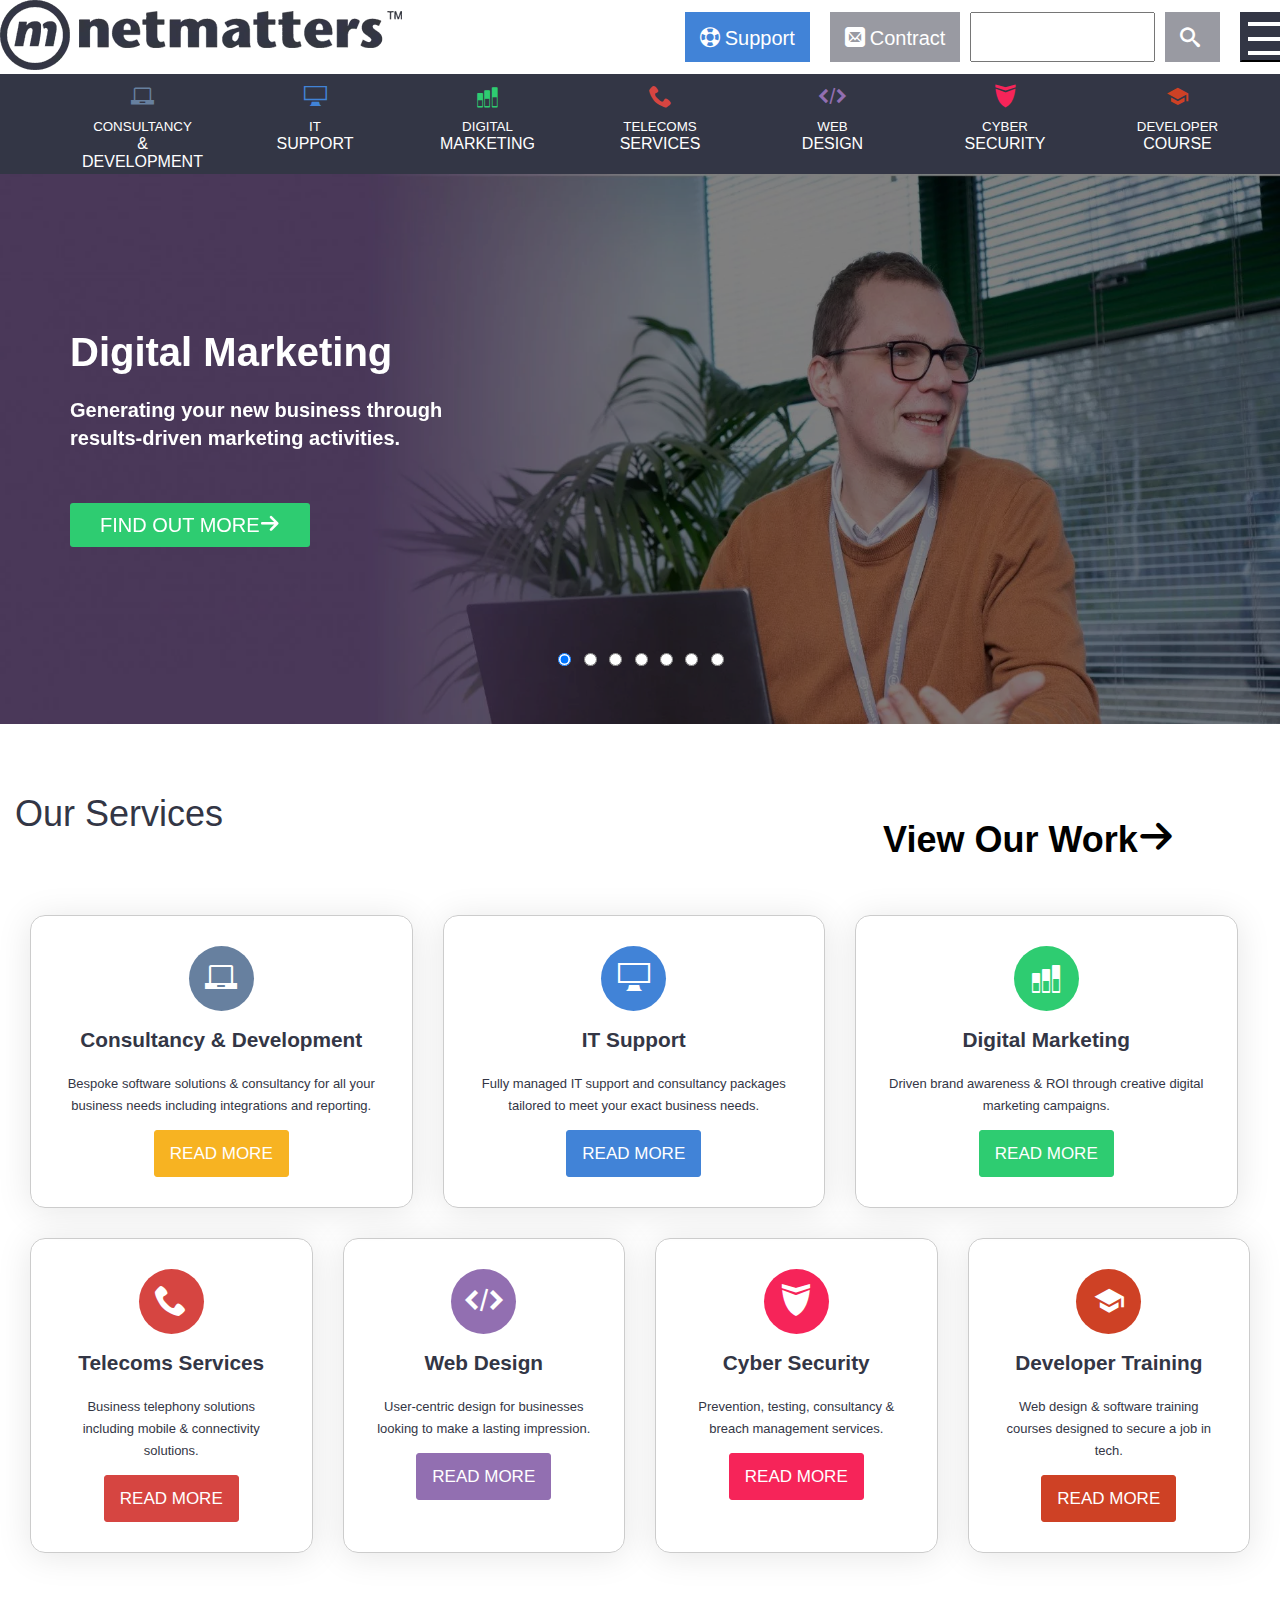
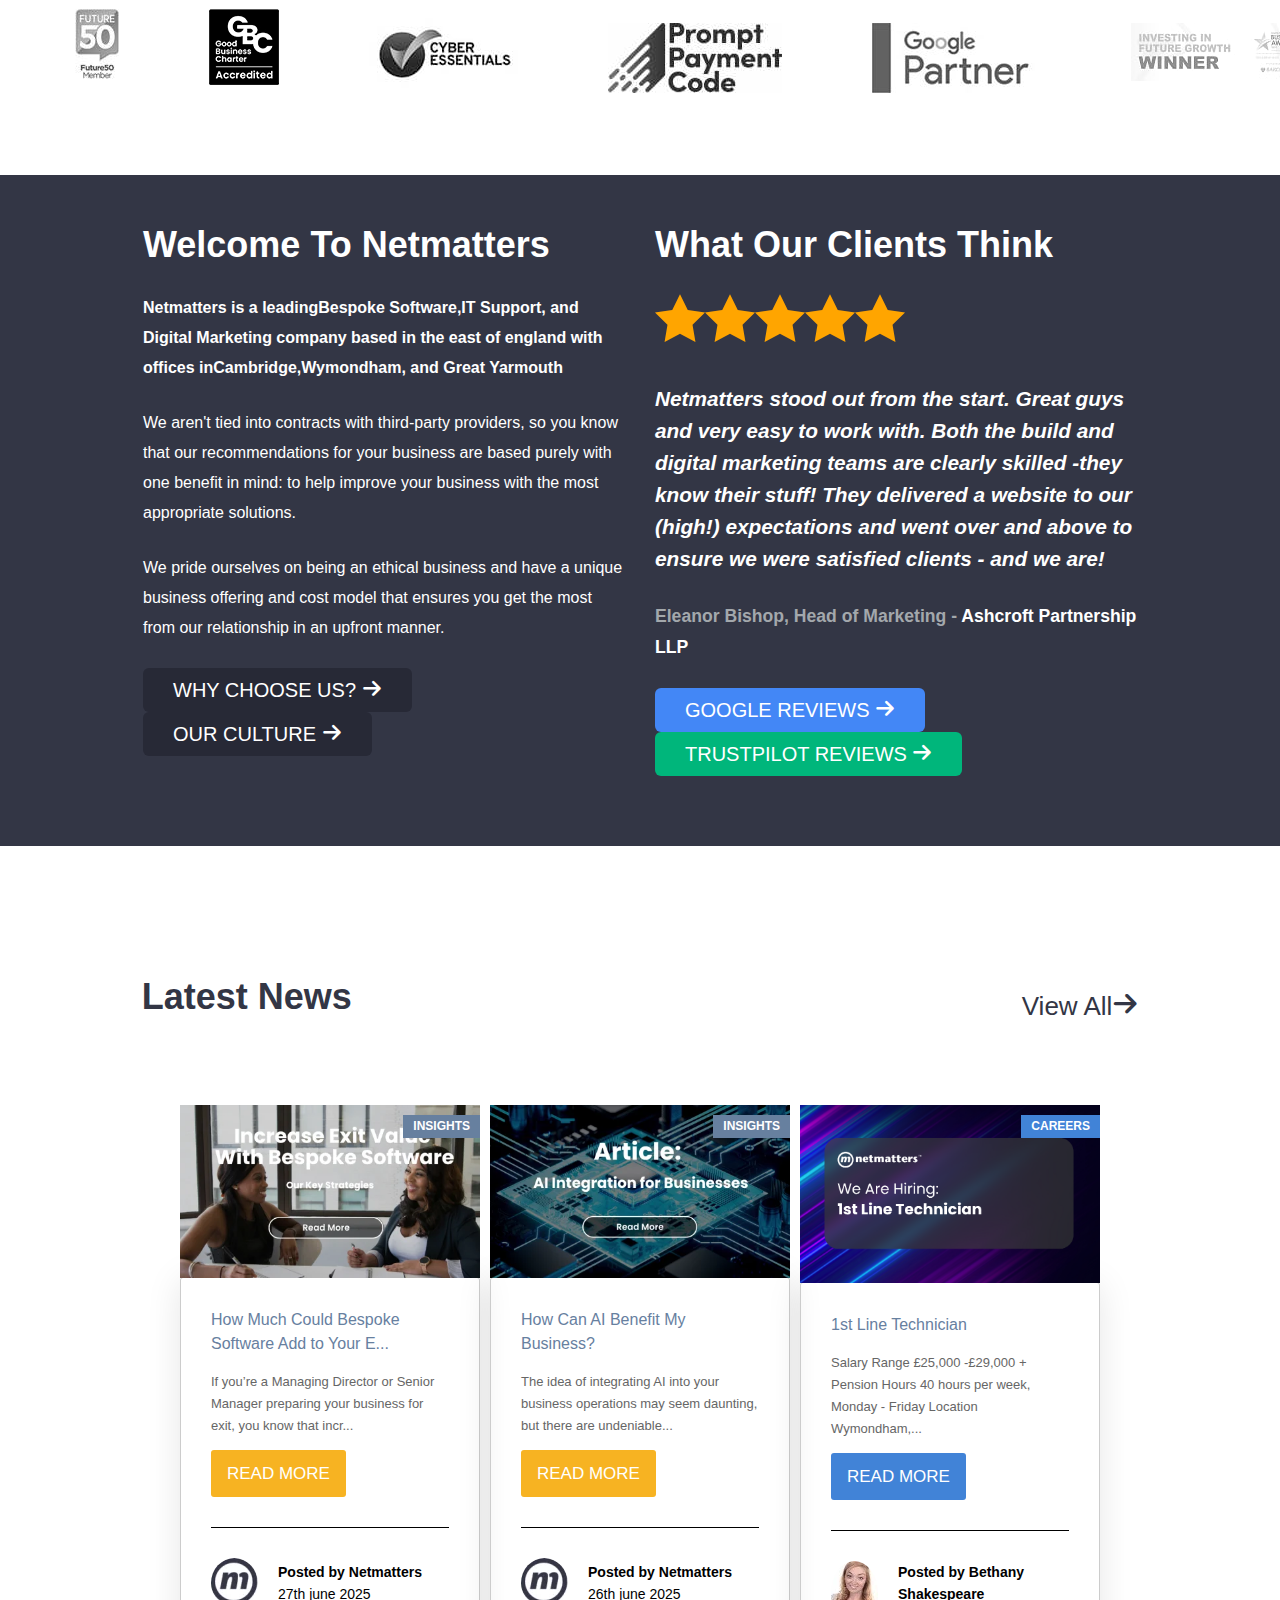
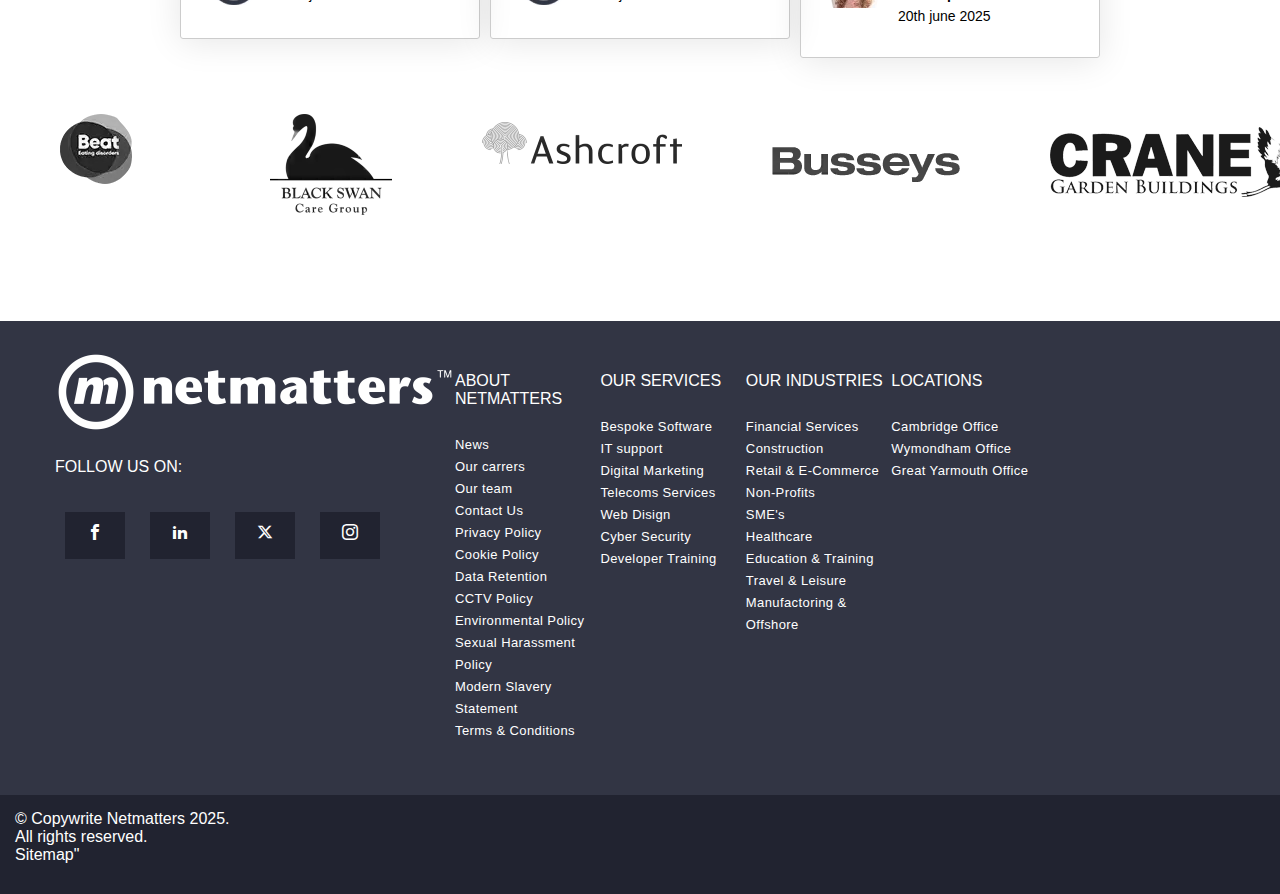
<file: Index.html>
<!DOCTYPE html>
<html lang="en">
    <head>
        <meta charset="utf-8">
        <meta http-equiv="x-UA-Compatible" content="IE=edge">
        <meta name="viewport" content="width=divice-width, initial-scale=1, maximum-scale=1"/>
        <meta name="ROBOTS" content="NOINDEX,NOFOLLOW">
        <link rel="stylesheet" href="CSS/Styles.css">
        <link rel="stylesheet" href="https://i.icomoon.io/public/temp/121248220d/UntitledProject/style.css">
    </head>
    <body>
         <section class="c-block">
            <div>
                <header>
                    <div>
                        <div class="hrow">
                            <div class="hcon" id="hcon">
                                <div class="imgcon"><a href="#"><img src="Pics/f-logo.webp" alt="netmatters logo"></a></div>
                            </div>
                            <div class="hcon2 ph">
                                <a href="#" class="cacoon"><span class="icon-phone"></span></a>
                            
                            <div class="hcon2" id="hcon2"> 
                                <div class="actions">
                                    <a href="#" target="_blank" class="buttn bb">
                                        <span class="icon-lifebuoy"></span>
                                        Support
                                    </a>
                                    <a href="#" target="_blank" class="buttn gb">
                                        <span class="icon-mail"></span>
                                        Contract
                                    </a>
                                    <form action="#" method="get" accept-charset="utf-8" class="sf">
                                        <input type="text" class="fs">
                                    <a href="#" target="_blank" class="buttn gb">
                                        <span class="icon-search"></span>
                                    </a>
                                    </form>
                                </div>
                                <div class="fbox" id="fbox">
                                    <form method="get" action="#" accept-charset="utf-8" class="search1" id="search1">
                                        <input class="sbar" placeholder="Search..." name="keyword" type="text">
                                        <button type="submit" id="sub-search">
                                            <span class="icon-search icon2">
                                            </span>
                                        </button>
                                    </form>
                                </div>
                                <div class="hcon2">
                                    <button type="button" class="hbtn">
                                        <span class="hbox">
                                            <div class="hinner"></div>
                                            <div class="hinner2"></div>
                                            <div class="hinner3"></div>
                                        </span>
                                    </button>
                                </div>
                            </div>
                        </div>
                        <div>
                            <form action="#" method="get" accept-charset="utf-8" class="search">
                                <input class="formcon" placeholder="search..." id="search" name="keyword" type="text">
                                <button type="submit" id="search-sub">
                                    <span class="icon-search"></span>
                                </button>
                            </form>
                        </div>
                    </div>
                </header>
                <div class="mainnav"><div class="maincontainer">
                    <ul class="ulnav">
                        <div class="test">
                            <li class="nav"><a href="#">
                                <div>
                                    <span class="icon-laptop nav1">        
                                    </span><small>CONSULTANCY</small><br> &<br> DEVELOPMENT</a>
                                    <div class="triangle"></div>
                                </div>
                                <div class="banner1 banner">
                                    <div class="bannerdiv">
                                    <ul class="sublist">
                                        <li class="subitem subheader">Our Consultancy & Development Services</li>
                                        <div class="subtest">
                                            <li class="subitem sub"><a href="#"><span class="icontainer"><span class="icon-cogs"></span></span> <span class="ltext">Bespoke CRM</span></a></li>
                                            <li class="subitem sub"><a href="#"><span class="icontainer"><span class="icon-mobile2"></span></span> <span class="ltext">Mobile App Development</span></a></li>
                                            <li class="subitem sub"><a href="#"><span class="icontainer"><span class="icon-download3"></span></span> <span class="ltext">Operational Systems</span></a></li>
                                            <li class="subitem sub"><a href="#"><span class="icontainer"><span class="icon-cloud"></span></span> <span class="ltext">Intranet Development</span></a></li>
                                            <li class="subitem sub"><a href="#"><span class="icontainer"><span class="icon-handshake-o"></span></span> <span class="ltext">SAP s/4HANA Management</span></a></li>
                                            <li class="subitem sub"><a href="#"><span class="icontainer"><span class="icon-briefcase"></span></span> <span class="ltext">Business Automation</span></a></li>
                                            <li class="subitem sub"><a href="#"><span class="icontainer"><span class="icon-folder-open"></span></span> <span class="ltext">Bespoke Databases</span></a></li>
                                            <li class="subitem sub"><a href="#"><span class="icontainer"><span class="icon-people_alt"></span></span> <span class="ltext">Business Central Implementation</span></a></li>
                                            <li class="subitem sub"><a href="#"><span class="icontainer"><span class="icon-cloud-download"></span></span> <span class="ltext">Customer Portal Development</span></a></li>
                                            <li class="subitem sub"><a href="#"><span class="icontainer"><span class="icon-shuffle"></span></span> <span class="ltext">Software Integrations</span></a></li>
                                            <li class="subitem sub"><a href="#"><span class="icontainer"><span class="icon-transfer"></span></span> <span class="ltext">Sharepoint Development</span></a></li>
                                            <li class="subitem sub"><a href="#"><span class="icontainer"><span class="icon-laptop"></span></span> <span class="ltext">Internet Of Things (IoT)</span></a></li>
                                            <li class="subitem sub"><a href="#"><span class="icontainer"><span class="icon-world"></span></span> <span class="ltext">Reporting Hub</span></a></li>    
                                        </div>
                                    </ul>
                                    </div>
                                </div>
                            </li>
                        </div>
                        <div class="test2">
                            <li class="nav"><a href="#">
                                <div>
                                    <span class="icon-display nav2">
                                    </span><small>IT</small><br> SUPPORT</a>
                                    <div class="triangle2"></div>
                                </div>
                                <div class="banner2 banner">
                                    <div class="bannerdiv">
                                        <ul class="sublist">
                                            <li class="subitem subheader">Our Consultancy IT Support Services</li>
                                            <div class="subtest">
                                                <li class="subitem sub"><a href="#"><span class="icontainer"><span class="icon-headphones"></span></span> <span class="ltext">Managed IT Support</span></a></li>
                                                <li class="subitem sub"><a href="#"><span class="icontainer"><span class="icon-school"></span></span> <span class="ltext">IT Consultancy</span></a></li>
                                                <li class="subitem sub"><a href="#"><span class="icontainer"><span class="icon-briefcase"></span></span> <span class="ltext">Business IT Support</span></a></li>
                                                <li class="subitem sub"><a href="#"><span class="icontainer"><span class="icon-cloud"></span></span> <span class="ltext">Cloud Service Provider</span></a></li>
                                                <li class="subitem sub"><a href="#"><span class="icontainer"><span class="icon-laptop"></span></span> <span class="ltext">Office 365 for Business</span></a></li>
                                                <li class="subitem sub"><a href="#"><span class="icontainer"><span class="icon-drive"></span></span> <span class="ltext">Data Backup & Disaster Recovery</span></a></li>    
                                            </div>
                                        </ul>
                                    </div>
                                </div>
                            </li>
                        </div>
                        <div class="test3">
                            <li class="nav"><a href="#">
                                <div>
                                    <span class="icon-stats-bars2 nav3">
                                    </span><small>DIGITAL</small><br> MARKETING</a>
                                    <div class="triangle3"></div>
                                </div>
                                <div class="banner3 banner">
                                    <div class="bannerdiv">
                                        <ul class="sublist">
                                            <li class="subitem subheader">Our Digital Marketing Services</li>
                                            <div class="subtest">
                                                <li class="subitem sub"><a href="#"><span class="icontainer"><span class="icon-search"></span></span> <span class="ltext">Search Engine Optimisation (SEO)</span></a></li>
                                                <li class="subitem sub"><a href="#"><span class="icontainer"><span class="icon-mail"></span></span> <span class="ltext">Email Marketing</span></a></li>
                                                <li class="subitem sub"><a href="#"><span class="icontainer"><span class="icon-money"></span></span> <span class="ltext">Pay Per Click Advertising (PPC)</span></a></li>                                                
                                                <li class="subitem sub"><a href="#"><span class="icontainer"><span class="icon-people_alt"></span></span> <span class="ltext">Social Media Marketing</span></a></li>
                                                <li class="subitem sub"><a href="#"><span class="icontainer"><span class="icon-trending_up"></span></span> <span class="ltext">Conversion Rate Optimisation (CRO)</span></a></li>
                                                <li class="subitem sub"><a href="#"><span class="icontainer"><span class="icon-pencil"></span></span> <span class="ltext">Content Marketing</span></a></li>                                                
                                            </div>
                                        </ul>
                                    </div>
                                </div>            
                            </li>
                        </div>
                        <div class="test4">
                            <li class="nav"><a href="#">
                                <div>
                                    <span class="icon-phone nav4">
                                    </span><small>TELECOMS</small><br> SERVICES</a>
                                    <div class="triangle4"></div>
                                </div>
                                 <div class="banner4 banner">
                                    <div class="bannerdiv">
                                        <ul class="sublist">
                                            <li class="subitem subheader">Our Telecoms Services</li>
                                            <div class="subtest">
                                                <li class="subitem sub"><a href="#"><span class="icontainer"><span class="icon-ticket"></span></span> <span class="ltext">Business Mobile</span></a></li>
                                                <li class="subitem sub"><a href="#"><span class="icontainer"><span class="icon-dashboard"></span></span> <span class="ltext">Business Connectivity</span></a></li>
                                                <li class="subitem sub"><a href="#"><span class="icontainer"><span class="icon-phone"></span></span> <span class="ltext">Phone System Health Check</span></a></li>
                                                <li class="subitem sub"><a href="#"><span class="icontainer"><span class="icon-handshake-o"></span></span> <span class="ltext">Telecoms Bill Review</span></a></li>
                                                <li class="subitem sub"><a href="#"><span class="icontainer"><span class="icon-phone-square"></span></span> <span class="ltext">Business Phone Systems</span></a></li>
                                                <li class="subitem sub"><a href="#"><span class="icontainer"><span class="icon-phone-call"></span></span> <span class="ltext">3CX Systems</span></a></li>
                                            </div>    
                                        </ul>
                                    </div>
                                </div>
                            </li>
                        </div>
                        <div class="test5">
                            <li class="nav"><a href="#">
                                <div>
                                    <span class="icon-embed2 nav5">
                                    </span><small>WEB</small><br> DESIGN</a>
                                    <div class="triangle5"></div>
                                </div>
                                <div class="banner5 banner">
                                    <div class="bannerdiv">
                                        <ul class="sublist">
                                            <li class="subitem subheader">Our Web Design Services</li>
                                            <div class="subtest">
                                                <li class="subitem sub"><a href="#"><span class="icontainer"><span class="icon-pencil"></span></span> <span class="ltext">Bespoke website Design</span></a></li>
                                                <li class="subitem sub"><a href="#"><span class="icontainer"><span class="icon-bullhorn"></span></span> <span class="ltext">Branding & Design</span></a></li>                                            
                                                <li class="subitem sub"><a href="#"><span class="icontainer"><span class="icon-cart"></span></span> <span class="ltext">eCommerce website Design</span></a></li>
                                                <li class="subitem sub"><a href="#"><span class="icontainer"><span class="icon-mobile2"></span></span> <span class="ltext">Mobile App Development</span></a></li>
                                                <li class="subitem sub"><a href="#"><span class="icontainer"><span class="icon-display"></span></span> <span class="ltext">Pay Monthly Websites</span></a></li>
                                                <li class="subitem sub"><a href="#"><span class="icontainer"><span class="icon-cloud"></span></span> <span class="ltext">Web Hosting</span></a></li>
                                            </div>
                                        </ul>
                                    </div>
                                </div>
                            </li>
                        </div>
                        <div class="test6">
                            <li class="nav"><a href="#">
                                <div>
                                <span class="icon-shield nav6">
                                </span><small>CYBER</small><br> SECURITY</a>
                                <div class="triangle6"></div>
                                </div>
                                <div class="banner6 banner">
                                    <div class="bannerdiv">
                                        <ul class="sublist">
                                            <li class="subitem subheader">Our Cyber Security Services</li>
                                            <div class="subtest">
                                                <li class="subitem sub"><a href="#"><span class="icontainer"><span class="icon-clipboard"></span></span> <span class="ltext">Cyber Security Assessment</span></a></li>
                                                <li class="subitem sub"><a href="#"><span class="icontainer"><span class="icon-school"></span></span> <span class="ltext">Cyber Essentials Certification</span></a></li>                                           
                                                <li class="subitem sub"><a href="#"><span class="icontainer"><span class="icon-clock"></span></span> <span class="ltext">Cyber Security Management</span></a></li>                                           
                                                <li class="subitem sub"><a href="#"><span class="icontainer"><span class="icon-shield"></span></span> <span class="ltext">PCI Compliance</span></a></li>                                           
                                                <li class="subitem sub"><a href="#"><span class="icontainer"><span class="icon-flask"></span></span> <span class="ltext">Cyber Penetration Testing</span></a></li>                                           
                                                <li class="subitem sub"><a href="#"><span class="icontainer"><span class="icon-lock"></span></span> <span class="ltext">Hacking Prevention</span></a></li>                                           
                                            </div>
                                        </ul>
                                    </div>
                                </div>
                            </li>
                        </div>
                        <div class="test7">
                            <li class="nav"><a href="#">
                                <div>
                                <span class="icon-school nav7">
                                </span><small>DEVELOPER</small><br> COURSE</a>
                                <div class="triangle7"></div>
                                </div>
                                <div class="banner7 banner">
                                    <div class="bannerdiv">
                                        <ul class="sublist">
                                            <li class="subitem subheader">Our Developer Course Services</li>
                                            <div class="subtest">
                                                <li class="subitem sub"><a href="#"><span class="icontainer"><span class="icon-laptop"></span></span> <span class="ltext">Train For A Career In Tech</span></a></li>
                                                <li class="subitem sub"><a href="#"><span class="icontainer"><span class="icon-handshake-o"></span></span> <span class="ltext">Scion Collaborators</span></a></li>                                            
                                                <li class="subitem sub"><a href="#"><span class="icontainer"><span class="icon-embed2"></span></span> <span class="ltext">Skills Bootcamp</span></a></li>                                            
                                                <li class="subitem sub"><a href="#"><span class="icontainer"><span class="icon-question"></span></span> <span class="ltext">Scion Scheme Frequently Asked Questions</span></a></li>                                            
                                            </div>
                                        </ul>
                                    </div>
                                </div>
                            </li>
                        </div>
                    </ul>
                </div>
            </div>
            </div>
            <div id="banner">
                <div style="height: 550px;">
                    <img class="image1" src="Pics/home-K0pn.webp" alt="Man on a computer">
                    <div class="text">
                    <div class="h1">Digital Marketing</div>
                    <p>Generating your new business through <br>results-driven marketing activities.</p>
                    <a href="#" class="topbtn">FIND OUT MORE<i class="pull-right icon-arrow-right2"></i></a>

                    </div>
                    <div class="controles">
                        <form>
                            <div class="condot dot1"><input type="radio" value="1" name="banner" checked="checked"></div>
                            <div class="condot dot2" ><input type="radio" value="2" name="banner"></div>
                            <div class="condot dot3" ><input type="radio" value="3" name="banner"></div> 
                            <div class="condot dot4" ><input type="radio" value="4" name="banner"></div>
                            <div class="condot dot5" ><input type="radio" value="5" name="banner"></div>
                            <div class="condot dot6" ><input type="radio" value="6" name="banner"></div>
                            <div class="condot dot7" ><input type="radio" value="7" name="banner"></div>
                        </form>
                    </div>
                </div>


            <div>
                <div class="subsec">
                    <div class="list">
                        <div class="row">
                            <div class="os">
                                <h2 class="h2">Our Services</h2>
                                <h1 id="h3"> View Our Work<span class="icon-arrow-right2"></span></h1>
                            </div>
                        </div>
                    <div class="grid2">
                        <div class="cnd flex big">
                            <a href="#" class="block" style="width: 100%; resize: none;"><span id="ic" class="icon-laptop icon"></span> 
                                <span class="h4">Consultancy & Development</span>
                                <span class="p">Bespoke software solutions & consultancy for all your business needs including integrations and reporting.</span>
                                <span class="btn-box">
                                    <span class="btn btn1">Read More</span>
                                </span>
                            </a>
                        </div>
                        <div class="cnd flex big">
                            <a href="#" class="block2" style="width: 100%;"><span id="ic2" class="icon-display icon"></span> 
                                <span class="h4">IT Support</span>
                                <span class="p">Fully managed IT support and consultancy packages tailored to meet your exact business needs.</span>
                                <span class="btn-box">
                                    <span class="btn btn2">Read More</span>
                                </span>
                            </a>
                        </div>
                        <div class="cnd flex big">
                            <a href="#" class="block3" style="width: 100%;"><span id="ic3" class="icon-stats-bars2 icon"></span> 
                                <span class="h4">Digital Marketing</span>
                                <span class="p">Driven brand awareness & ROI through creative digital marketing campaigns.</span>
                                <span class="btn-box">
                                    <span class="btn btn3">Read More</span>
                                </span>
                            </a>
                        </div>
                    <div class="grid">
                        <div class="cnd flex small">
                            <a href="#" class="block4" style="width: 100%;"><span id="ic4" class="icon-phone icon"></span> 
                                <span class="h4">Telecoms Services</span>
                                <span class="p">Business telephony solutions including mobile & connectivity solutions.</span>
                                <span class="btn-box">
                                    <span class="btn btn4">Read More</span>
                                </span>
                            </a>
                        </div>
                        <div class="cnd flex small">
                            <a href="#" class="block5" style="width: 100%;"><span id="ic5" class="icon-embed2 icon"></span> 
                                <span class="h4">Web Design</span>
                                <span class="p">User-centric design for businesses looking to make a lasting impression.</span>
                                <span class="btn-box">
                                    <span class="btn btn5">Read More</span>
                                </span>
                            </a>
                        </div>
                        <div class="cnd flex small">
                            <a href="#" class="block6" style="width: 100%;"><span id="ic6" class="icon-shield icon"></span> 
                                <span class="h4">Cyber Security</span>
                                <span class="p">Prevention, testing, consultancy & breach management services.</span>
                                <span class="btn-box">
                                    <span class="btn btn6">Read More</span>
                                </span>
                            </a>
                        </div>
                         <div class="cnd flex small">
                            <a href="#" class="block7" style="width: 100%;"><span id="ic7" class="icon-school icon"></span> 
                                <span class="h4">Developer Training</span>
                                <span class="p">Web design & software training courses designed to secure a job in tech.</span>
                                <span class="btn-box">
                                <span class="btn btn7">Read More</span>
                                </span>
                            </a>
                        </div>
                    </div>
                    </div>
                </div>     
             <div class="clients">
                 <div class="client-logos">
                     <ul class="ul1">
                         <li><img id="logo1" src="Pics/future-50-bw.jpg" alt="beat logo"> </li>
                         <li><img id="logo2" src="Pics/GBC-colour.webp" alt="black swan logo"></li>
                         <li><img id="logo3" src="Pics/cyber-essentials-grey.jpg" alt="ashcroft logo"></li>
                         <li><img id="logo4" src="Pics/PPC_logo-bw.jpg" alt="busseyslogo"></li>
                         <li><img id="logo5" src="Pics/google-partner-bw.jpg" alt="crane logo"></li>
                         <li><img id="logo6" src="Pics/investing-in-future-growth-bw.jpg" alt="girl guides anglia logo"></li>
                         <li><img id="logo7" src="Pics/iso-27001-bw.png" alt="girls day school trust logo"></li>
                         <li><img id="logo8" src="Pics/norfolk_prohelp_bw.png" alt="howespercival logo"></li>
                         <li><img id="logo9" src="Pics/norfolk-carbon-charter-bw.jpg" alt="onetraveller logo"></li>
                         <li><img id="logo10" src="Pics/princess-royal-training-bw.png" alt="searles logo"></li>
                         <li><img id="logo11" src="Pics/qms-bw.png" alt="survey solutions logo"></li>
                         <li><img id="logo12" src="Pics/skills-of-tomorrow-bw.jpg" alt="sweetzy logo"></li>
                     </ul>
                 </div>
             </div> 
             <div class="storage">
                 <div class="storage-section">
                     <div class="row">
                         <div class="col1">
                             <h2 class="h1"><strong>Welcome To Netmatters</strong></h2>
                             <p><strong class="net">Netmatters is a leading<a href="#">Bespoke Software</a>,<a href="#">IT Support</a>, and <a href="#">Digital Marketing</a> company based in the east of england with offices in<a href="#">Cambridge</a>,<a href="#">Wymondham</a>, and <a href="#">Great Yarmouth</a></strong></p>
                             <p>We aren't tied into contracts with third-party providers, so you know that our recommendations for your business are based purely with one benefit in mind: to help improve your business with the most appropriate solutions.</p>
                             <p>We pride ourselves on being an ethical business and have a unique business offering and cost model that ensures you get the most from our relationship in an upfront manner.</p>
                             <div class="group">
                                 <a href="#" target="_blank" class="btn-inverse">WHY CHOOSE US?
                                    <em class="icon-arrow-right2"></em> 
                                 </a>
                                 &nbsp;&nbsp;
                                 <a href="#" target="_blank" class="btn-inverse">OUR CULTURE
                                     <em class="icon-arrow-right2"></em>
                                 </a>
                             </div>
                         </div>
                         <div class="col1">
                             <h2 class="h1"><strong>What Our Clients Think</strong></h2>
                             <div class="star-box">
                                 <div style="color: orange; margin-bottom: 25px; font-size: 50px;" class="icon-star-full"></div>
                                 <div style="color: orange; margin-bottom: 25px; font-size: 50px;" class="icon-star-full"></div>
                                 <div style="color: orange; margin-bottom: 25px; font-size: 50px;" class="icon-star-full"></div>
                                 <div style="color: orange; margin-bottom: 25px; font-size: 50px;" class="icon-star-full"></div>
                                 <div style="color: orange; margin-bottom: 25px; font-size: 50px;" class="icon-star-full"></div>
                             </div>
                             <p><span class="quote">Netmatters stood out from the start. Great guys and very easy to work with. Both the build and digital marketing teams are clearly skilled -they know their stuff! They delivered a website to our (high!) expectations and went over and above to ensure we were satisfied clients - and we are!</span></p>
                             <p><span class="author">Eleanor Bishop, Head of Marketing - <a href="#">Ashcroft Partnership LLP</a></span></p>
                             <div class="group">
                                 <a href="#" target="_blank" class="btn-google">GOOGLE REVIEWS <em class="icon-arrow-right2"></em></a>
                                 <a href="#" target="_blank" class="btn-trust"> TRUSTPILOT REVIEWS <em class="icon-arrow-right2"></em></a>
                             </div>
                         </div>
                     </div>
                 </div>
             </div>
            </div>
         <div class="bar">
          <div class="con">
                 <div class="head-con">
                     <h2><strong>Latest News</strong></h2>
                     <h3 id="vall"><a href="#">View All<strong><em class="icon-arrow-right2"></em></strong></a></h3>
                 </div>
             </div>
         </div>
         <div id="news-container">
             <div class="contain">
                 <div class="news1"> 
                     <div class="item-id">
                         <a class="article" href="#"></a>
                         <div class="img-container">
                             <a class="btn-tool2" title="View all ">insights</a>
                             <a class="img-standard">
                                 <img src="Pics/how-much-could-vKZG.webp" class="responsive">
                             </a>
                         </div>
                         <div  class="box">
                             <h3>
                                 <a href="#">How Much Could Bespoke Software Add to Your E...</a>
                             </h3>
                                 <p>If you’re a Managing Director or Senior Manager preparing your business for exit, you know that incr...</p>
                             <div>
                                 <a class="btn btn-id2" href="#">Read More</a>
                             </div>
                             <div class="user">
                                 <div class="avatar">
                                     <img src="Pics/netmatters-ltd-VXAv.webp" alt="Netmatters logo">   
                                 </div>
                                 <div class="deets">
                                     <strong class="text-primary">Posted by Netmatters</strong><br>
                                     27th june 2025
                                     </div>
                                 </div>
                              </div>
                         </div>
                 </div>
                 <div class="news2"> 
                     <div class="item-id">
                         <a class="article2" href="#"></a>
                         <div class="img-container">
                                <a class="btn-tool2" title="View all ">insights</a>
                             <a class="img-standard">
                                 <img src="Pics/how-can-ai-L9M0.webp" class="responsive">
                             </a>
                         </div>
                         <div  class="box">
                             <h3>
                                 <a href="#">How Can AI Benefit My Business?</a>
                             </h3>
                                 <p>The idea of integrating AI into your business operations may seem daunting, but there are undeniable...</p>
                             <div>
                                 <a class="btn btn-id2" href="#">Read More</a>
                             </div>
                             <div class="user">
                                 <div class="avatar">
                                     <img src="Pics/netmatters-ltd-VXAv.webp" alt="Netmatters logo">   
                                 </div>
                                 <div class="deets">
                                     <strong class="text-primary">Posted by Netmatters</strong><br>
                                     26th june 2025
                                     </div>
                                 </div>
                              </div>
                         </div>
                 </div>

                 <div class="news3"> 
                     <div class="item-id">
                         <a class="article3" href="#"></a>
                         <div class="img-container">
                             <a class="btn-tool" title="View all ">Careers</a>
                             <a class="img-standard">
                                 <img src="Pics/1st-line-technician-1QNr.png" class="responsive">
                             </a>
                         </div>
                         <div  class="box">
                             <h3>
                                 <a href="#">1st Line Technician</a>
                             </h3>
                                 <p>Salary Range £25,000 -£29,000 + Pension Hours 40 hours per week, Monday - Friday Location Wymondham,...</p>
                             <div>
                                 <a class="btn btn-id" href="#">Read More</a>
                             </div>
                             <div class="user">
                                 <div class="avatar">
                                     <img src="Pics/bethany-shakespeare-F6Iu.webp" alt="bethany-shakespeare">   
                                 </div>
                                 <div class="deets">
                                     <strong class="text-primary">Posted by Bethany Shakespeare</strong><br>
                                     20th june 2025
                                     </div>
                                 </div>
                              </div>
                         </div>
                     </div>
                 </div>
             </div>
        </div>
            <div class="vall">
                <h3><a href="#">View All<strong><em class="icon-arrow-right2"></em></strong></a></h3>
            </div>
        
            <section class="c-block">
                <div class="clients">
                    <div class="client-logos">
                        <ul class="ul1">
                            <div id="logo1b">
                                <div class ="tip">
                                    <ul>
                                        <li><strong>BEAT</strong></li>
                                        <li>The Uk's eating disorder charity founded in 1989</li>
                                    </ul>
                                </div>
                                <div class="tri"></div>
                                <li id="logo1"> <img src="Pics/beat_logo.webp" alt="beat logo"></li>
                            </div>
                            <div id="logo2b">
                                <div class ="tip2">
                                    <ul>
                                        <li><strong> Swan Care Group</strong></li>
                                        <li>Black Swan Care Group own and manage 21 high-quality care and residential homes with a focus on putting the needs of their residents first.</li>
                                    </ul>
                                    <a href="#" class="swanbtn">VIEW OUR CASE STUDY</a>
                                </div>
                                <div class="tri2"></div>            
                                <li id="logo2" ><img src="Pics/black_swan_logo.webp" alt="black swan logo"></li>
                            </div> 
                            <div id="logo3b">
                                <div class ="tip3">
                                    <ul>
                                        <li><strong> Ashcroft Partnership LLP</strong></li>
                                        <li>Originally founded in 2006 as Ashcroft Anthony, they became Ashcroft Partnership LLP in 2020 and are one of the top chartered accountancy firms in Cambridge, advising entrepreneurs and families.</li>
                                    </ul>
                                    <a href="#" class="ashbtn">VIEW OUR CASE STUDY</a>
                                </div>
                                <div class="tri3"></div>                
                                    <li id="logo3" ><img src="Pics/ashcroftlogo_landscape_goldblack_DP60P-small.webp" alt="ashcroft logo"></li>
                            </div>
                            <div id="logo4b">
                                <div class ="tip4">
                                    <ul>
                                        <li><strong> Busseys</strong></li>
                                        <li>One of the UK's leading Ford dealerships.</li>
                                    </ul>
                                </div>
                                <div class="tri4"></div>
                                <li id="logo4" ><img src="Pics/busseys_logo.webp" alt="busseyslogo"></li>
                            </div>
                            <div id="logo5b">
                                <div class ="tip5">
                                    <ul>
                                        <li><strong>Crane Garden Buildings</strong></li>
                                        <li>Leading manufacturer and supplier of high-end garden rooms, summerhouses, workshops and sheds in the UK. Crane Garden Buildings Logo Black Swan Care Group Black Swan Care Group own and manage 21 high-quality care and residential homes with a focus on putting the needs of their residents first.</li>
                                    </ul>
                                </div>
                                <div class="tri5"></div>               
                                <li id="logo5" ><img src="Pics/crane_logo.webp" alt="crane logo"></li>
                            </div>
                            <li id="logo6" ><img src="Pics/girl_guides_anglia.webp" alt="girl guides anglia logo"></li>                 
                            <li id="logo7" ><img src="Pics/girls_day_school_trust_logob.webp" alt="girls day school trust logo"></li>
                            <li id="logo8" ><img src="Pics/howespercivallogo.webp" alt="howespercival logo"></li>
                            <li id="logo9" ><img src="Pics/onetravellerlogo_white_figuire.webp" alt="onetraveller logo"></li>
                            <li id="logo10"><img src="Pics/searles_logo.webp" alt="searles logo"></li>
                            <li id="logo11"><img src="Pics/survey_solutions_logo.webp" alt="survey solutions logo"></li>
                            <li id="logo12"><img src="Pics/sweetzy_logo.webp" alt="sweetzy logo"></li>
                            <li id="logo13"><img src="Pics/Xupes.webp" alt="Xupes logo"></li>
                        </ul>
                    </div>
                </div> 
            </section>
        <footer>
            <div class="container">
                <div class="Container2">
                    <div class="socials">
                        <div class="footer-logo">
                            <img src="Pics/netmatters.webp" alt="Netmatters logo">
                        </div>
                        <h4>follow us on:</h4>
                            
                        <div class="social-logos">
                             <a class="logo-button1" href="#">
                            <span class="icon-facebook"></span>
                            </a>

                            <a class="logo-button2">
                            <span class="icon-linkedin2"></span>
                            </a>

                            <a class="logo-button3">
                            <span class="icon-x"></span>
                            </a>

                            <a class="logo-button4">
                            <span class="icon-instagram"></span>
                            </a>
                        </div>
                    </div>
                    <div class="footer-row">
                        <div class="footer-menu">
                            <h4>About Netmatters</h4>

                            <ul>
                            
                            <li><a href="#">News</a></li>
                            <li><a href="#">Our carrers</a></li>
                            <li><a href="#">Our team</a></li>
                            <li><a href="#">Contact Us</a></li>
                            <li><a href="#">Privacy Policy</a></li>
                            <li><a href="#">Cookie Policy</a></li>
                            <li><a href="#">Data Retention</a></li>
                            <li><a href="#">CCTV Policy</a></li>
                            <li><a href="#">Environmental Policy</a></li>
                            <li><a href="#">Sexual Harassment Policy</a></li>
                            <li><a href="#">Modern Slavery Statement</a></li>
                            <li><a href="#">Terms & Conditions</a></li>

                        </ul>
                    </div>
                        <div class="footer-menu">
                            <h4>Our Services</h4>

                            <ul>
                                <li><a href="#">Bespoke Software</a></li>
                                <li><a href="#">IT support</a></li>
                                <li><a href="#">Digital Marketing</a></li>
                                <li><a href="#">Telecoms Services</a></li>
                                <li><a href="#">Web Disign</a></li>
                                <li><a href="#">Cyber Security</a></li>
                                <li><a href="#">Developer Training</a></li>
                            </ul>
                    </div>
                        <div class="footer-menu">
                            <h4>Our Industries</h4>
                            <ul>
                                <li><a href="#">Financial Services</a></li>
                                <li><a href="#">Construction</a></li>
                                <li><a href="#">Retail & E-Commerce</a></li>
                                <li><a href="#">Non-Profits</a></li>
                                <li><a href="#">SME's</a></li>
                                <li><a href="#">Healthcare</a></li>
                                <li><a href="#">Education & Training</a></li>
                                <li><a href="#">Travel & Leisure</a></li>
                                <li><a href="#">Manufactoring & Offshore</a></li>
                            </ul>
                    </div>
                        <div class="footer-menu">
                            <h4>Locations</h4>
                            <ul>
                                <li><a href="link.html">Cambridge Office</a></li>
                                <li><a href="link.html">Wymondham Office</a></li>
                                <li><a href="link.html">Great Yarmouth Office</a></li>
                            </ul>
                    </div>
                    </div>
                     </div>
            </div>
        </footer>
        <div class="footer-bottom">
            <div>
                &copy Copywrite Netmatters 2025.<br>
                All rights reserved.<br>
                Sitemap"
            </div>


        </div>
    </body>


</html>
</file>
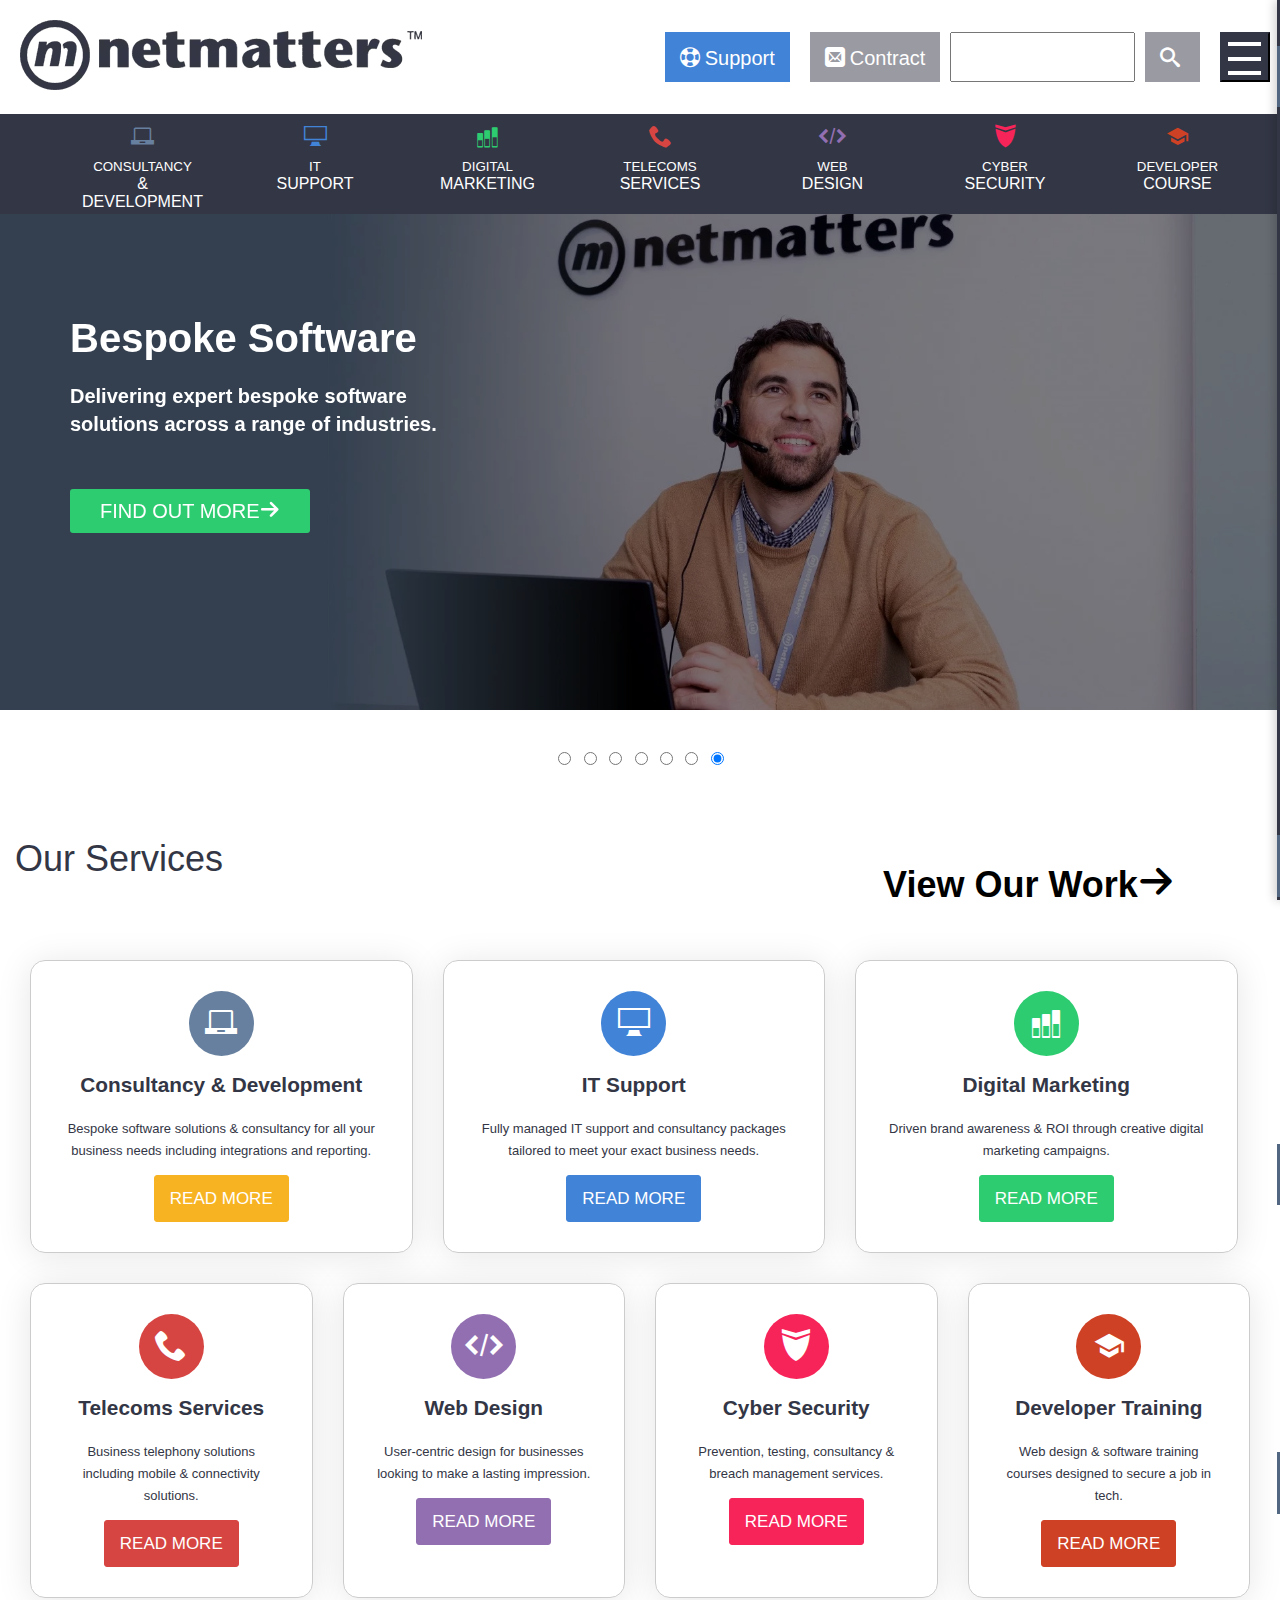
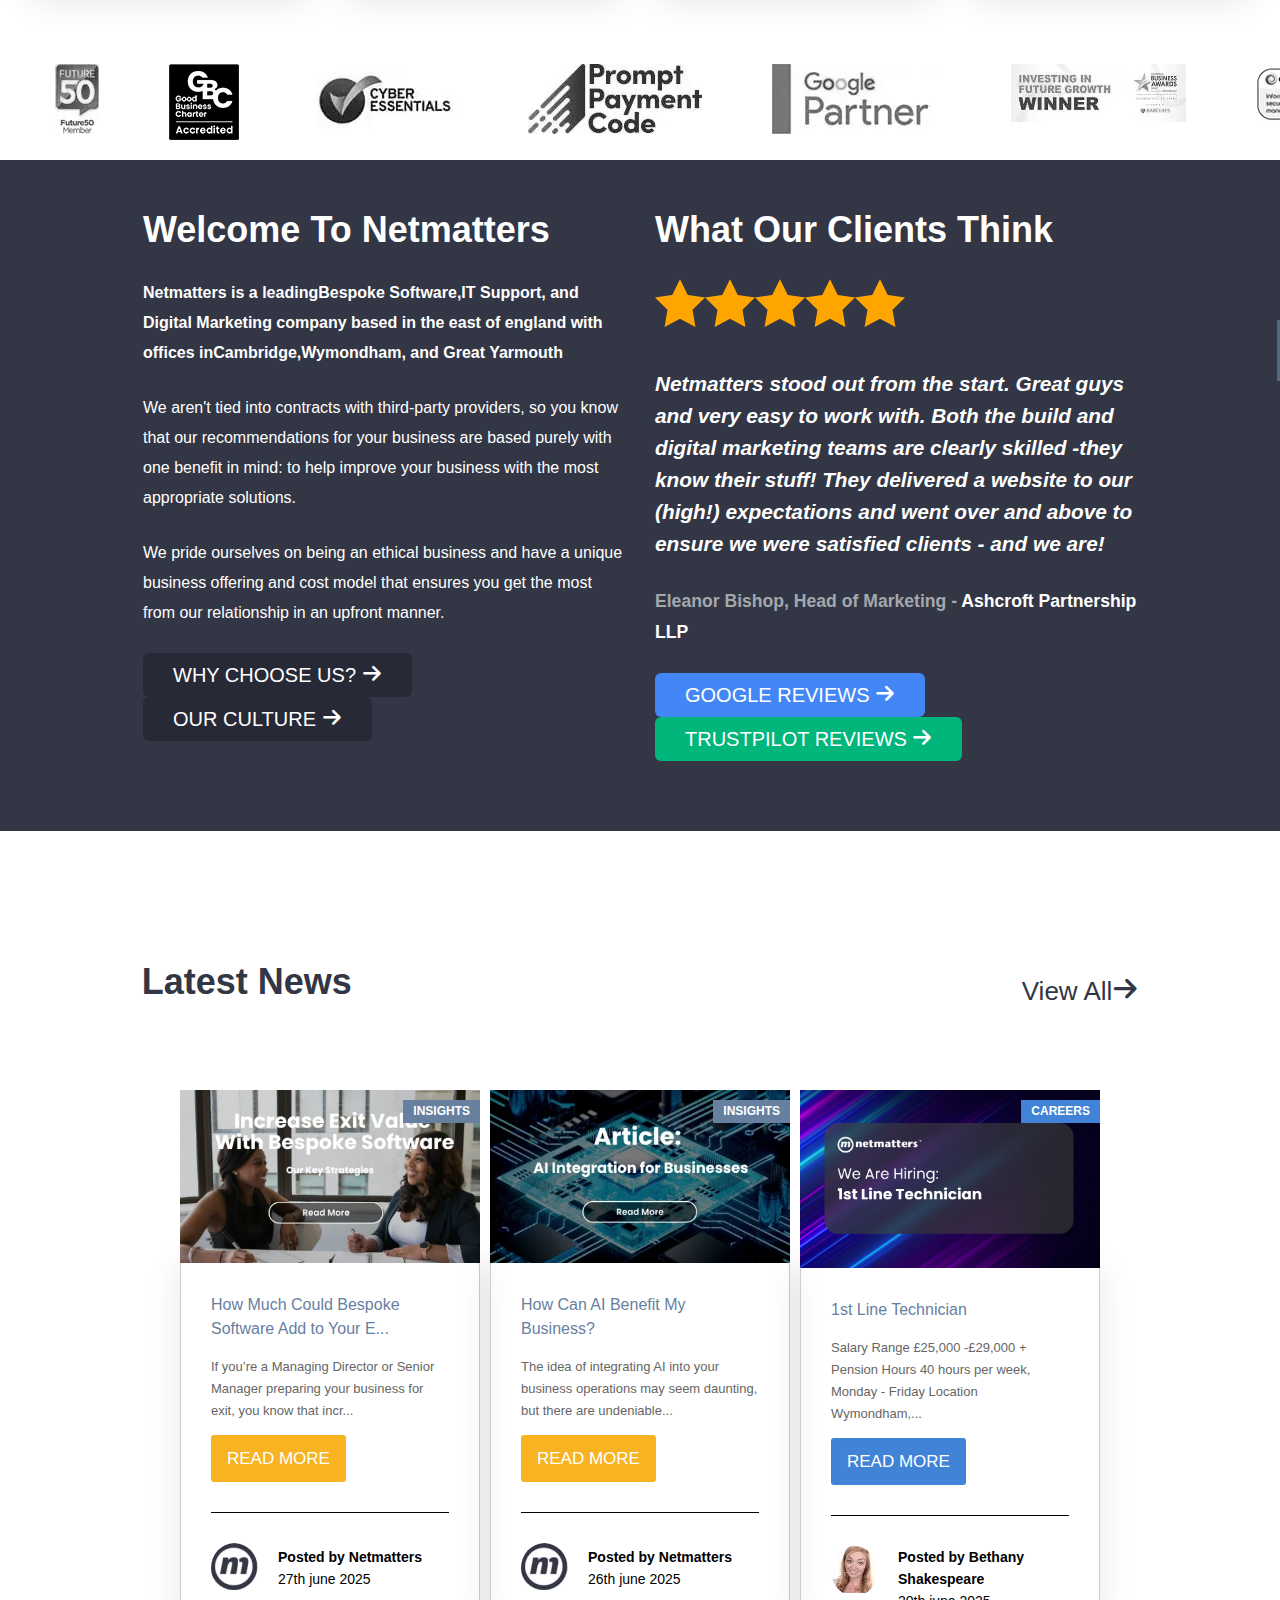
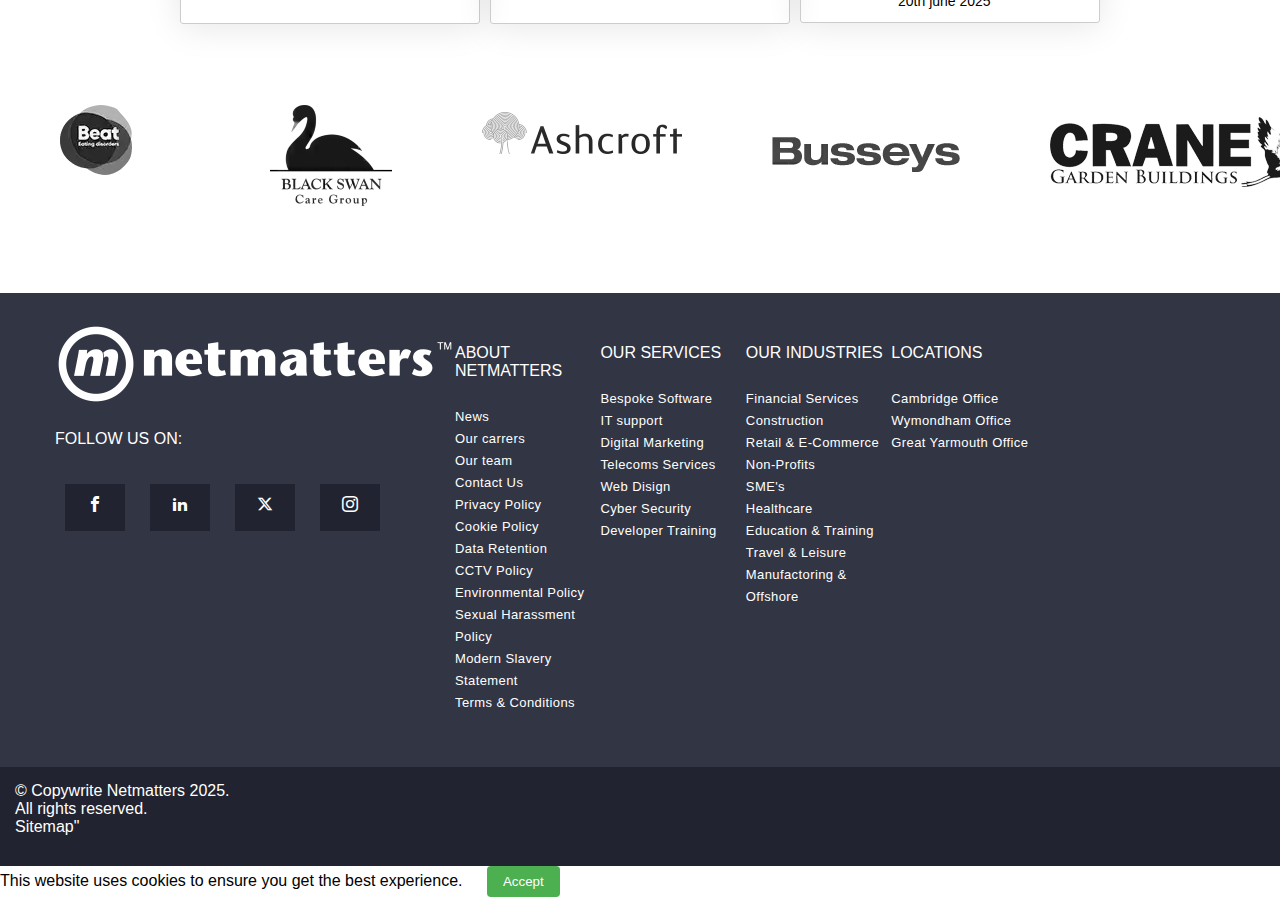
<file: index.html>
<!DOCTYPE html>
<html lang="en">
    <head>
        <meta charset="utf-8">
        <meta http-equiv="x-UA-Compatible" content="IE=edge">
        <meta name="viewport" content="width=device-width, initial-scale=1, maximum-scale=1">
        <meta name="ROBOTS" content="NOINDEX,NOFOLLOW">
        <link rel="stylesheet" href="CSS/Styles.css">
        <title>Netmatters</title>
    </head>
    <!-- This is a comment again -->
    <body>
       
        <div id="sidebar">
            <button id="closeSidebar">&times;</button>
            <ul class="sidebar-list">
                <div class="sideeli bg"><h3>SERVICES</h3></div>
               <div class="sideli "><li><a> BESPOKE SOFTWARE</a></li></div>
               <div class="sideli"><li><a>IT SUPPORT</a></li></div>
               <div class="sideli"><li><a>DIGITAL MARKETING</a></li></div>
               <div class="sideli"><li><a>TELECOMS SERVICES</a></li></div>
               <div class="sideli"><li><a>WEB DESIGN</a></li></div>
               <div class="sideli"><li><a>CYBER SECURITY</a></li></div>
               <div class="sideli"><h3>OUR WORK</h3></div>
               <div class="sideli"><li><a>CASE STUDIES</a></li></div>
               <div class="sideli"><li><a>OUR DIGITAL MARKETING CLIENTS</a></li></div>
               <div class="sideli"><li><a>OUR WEBSITE CLIENTS</a></li></div>
               <div class="sideli"><li><a>OUR IT CLIENTS</a></li></div>
               <div class="sideli"><li><a>OUR BESPOKE SOFTWARE CLIENTS</a></li></div>
               <div class="sideli"><li><a>OUR TELECOMS CLIENTS</a></li></div>
               <div class="sideli bg"><h3>OUR KNOWLEDGE</h3></div>
               <div class="sideli"><li><a>TECHNOLOGIES</a></li></div>
               <div class="sideli"><li><a>INDUSTRIES</a></li></div>
               <div class="sideli"><li><a>NEWS</a></li></div>
               <div class="sideli"><li><a>INSIGHTS</a></li></div>
               <div class="sideli bg"><h3>TRAINING</h3></div>
               <div class="sideli"><li><a>Train For A Career In Tech</a></li></div>
               <div class="sideli"><li><a>Skills Bootcamp</a></li></div>
               <div class="sideli"><li><a>SCS Frequently Asked Questions</a></li></div>
               <div class="sideli"><li><a>Scion Collaborators</a></li></div>
               <div class="sideli bg"><h3>Our Company</h3></div>
               <div class="sideli"><li><a>Why Choose Us?</a></li></div>
               <div class="sideli"><li><a>Our Culture</a></li></div>
               <div class="sideli"><li><a>Our Team</a></li></div>
               <div class="sideli"><li><a>Our Careers</a></li></div>
               <div class="sideli"><li><a>Our Benefits</a></li></div>
               <div class="sideli"><li><a>Our Accreditations</a></li></div>
               <div class="sideli"><li><a>Laptops 4 Learning</a></li></div>
               <div class="sideli bg"><h3>Contact Us</h3></div>
               <div class="sideli"><li><a>Cambridge Office</a></li></div>
               <div class="sideli"><li><a>Wymondham Office</a></li></div>
               <div class="sideli"><li><a>Great Yarmouth Office</a></li>
            </ul>
        </div>
         <div id="shift">
        <div class="sitecontainer">
         <section class="c-block">
            <div class="header-container">
                <header>
                    <div>
                        <div class="hrow">
                            <div class="hcon" id="hcon">
                                <div class="imgcon"><a href="#"><img src="Pics/f-logo.webp" alt="netmatters logo"></a></div>
                            </div>
                            <div class="hcon2 ph">
                                <a href="#" class="cacoon"><span class="icon-phone"></span></a>
                            
                            <div class="hcon2" id="hcon2"> 
                                <div class="actions">
                                    <a href="#" target="_blank" class="buttn bb">
                                        <span class="icon-lifebuoy"></span>
                                        Support
                                    </a>
                                    <a href="#" target="_blank" class="buttn gb">
                                        <span class="icon-mail"></span>
                                        Contract
                                    </a>
                                    <form action="#" method="get" accept-charset="utf-8" class="sf">
                                        <input type="text" class="fs">
                                    <a href="#" target="_blank" class="buttn gb">
                                        <span class="icon-search"></span>
                                    </a>
                                    </form>
                                </div>
                                <div class="fbox" id="fbox">
                                    <form method="get" action="#" accept-charset="utf-8" class="search1" id="search1">
                                        <input class="sbar" placeholder="Search..." name="keyword" type="text">
                                        <button type="submit" id="sub-search">
                                            <span class="icon-search icon2">
                                            </span>
                                        </button>
                                    </form>
                                </div>
                                <div class="hcon2">
                                    <button type="button" class="hbtn">
                                        <span class="hbox">
                                            <div class="hinner"></div>
                                            <div class="hinner2"></div>
                                            <div class="hinner3"></div>
                                        </span>
                                    </button>
                                </div>
                            </div>
                        </div>
                        </div>
                        <div>
                            <form action="#" method="get" accept-charset="utf-8" class="search">
                                <input class="formcon" placeholder="search..." id="search" name="keyword" type="text">
                                <button type="submit" id="search-sub">
                                    <span class="icon-search"></span>
                                </button>
                            </form>
                        </div>
                    </div>
                </header>
                <div class="mainnav"><div class="maincontainer">
                    <ul class="ulnav">
                        <div class="test">
                            <li class="nav"><a href="#">
                                <div>
                                    <span class="icon-laptop nav1">        
                                    </span><small>CONSULTANCY</small><br> &<br> DEVELOPMENT</a>
                                    <div class="triangle"></div>
                                </div>
                                <div class="banner1 banner">
                                    <div class="bannerdiv">
                                    <ul id="sublist">
                                        <li class="subitem subheader">Our Consultancy & Development Services</li>
                                        <div class="subtest">
                                            <li class="subitem sub"><a href="#"><span class="icontainer"><span class="icon-cogs"></span></span> <span class="ltext">Bespoke CRM</span></a></li>
                                            <li class="subitem sub"><a href="#"><span class="icontainer"><span class="icon-mobile2"></span></span> <span class="ltext">Mobile App Development</span></a></li>
                                            <li class="subitem sub"><a href="#"><span class="icontainer"><span class="icon-download3"></span></span> <span class="ltext">Operational Systems</span></a></li>
                                            <li class="subitem sub"><a href="#"><span class="icontainer"><span class="icon-cloud"></span></span> <span class="ltext">Intranet Development</span></a></li>
                                            <li class="subitem sub"><a href="#"><span class="icontainer"><span class="icon-handshake-o"></span></span> <span class="ltext">SAP s/4HANA Management</span></a></li>
                                            <li class="subitem sub"><a href="#"><span class="icontainer"><span class="icon-briefcase"></span></span> <span class="ltext">Business Automation</span></a></li>
                                            <li class="subitem sub"><a href="#"><span class="icontainer"><span class="icon-folder-open"></span></span> <span class="ltext">Bespoke Databases</span></a></li>
                                            <li class="subitem sub"><a href="#"><span class="icontainer"><span class="icon-people_alt"></span></span> <span class="ltext">Business Central Implementation</span></a></li>
                                            <li class="subitem sub"><a href="#"><span class="icontainer"><span class="icon-cloud-download"></span></span> <span class="ltext">Customer Portal Development</span></a></li>
                                            <li class="subitem sub"><a href="#"><span class="icontainer"><span class="icon-shuffle"></span></span> <span class="ltext">Software Integrations</span></a></li>
                                            <li class="subitem sub"><a href="#"><span class="icontainer"><span class="icon-transfer"></span></span> <span class="ltext">Sharepoint Development</span></a></li>
                                            <li class="subitem sub"><a href="#"><span class="icontainer"><span class="icon-laptop"></span></span> <span class="ltext">Internet Of Things (IoT)</span></a></li>
                                            <li class="subitem sub"><a href="#"><span class="icontainer"><span class="icon-world"></span></span> <span class="ltext">Reporting Hub</span></a></li>    
                                        </div>
                                    </ul>
                                    </div>
                                </div>
                            </li>
                        </div>
                        <div class="test2">
                            <li class="nav"><a href="#">
                                <div>
                                    <span class="icon-display nav2">
                                    </span><small>IT</small><br> SUPPORT</a>
                                    <div class="triangle2"></div>
                                </div>
                                <div class="banner2 banner">
                                    <div class="bannerdiv">
                                        <ul id="sublist">
                                            <li class="subitem subheader">Our Consultancy IT Support Services</li>
                                            <div class="subtest">
                                                <li class="subitem sub"><a href="#"><span class="icontainer"><span class="icon-headphones"></span></span> <span class="ltext">Managed IT Support</span></a></li>
                                                <li class="subitem sub"><a href="#"><span class="icontainer"><span class="icon-school"></span></span> <span class="ltext">IT Consultancy</span></a></li>
                                                <li class="subitem sub"><a href="#"><span class="icontainer"><span class="icon-briefcase"></span></span> <span class="ltext">Business IT Support</span></a></li>
                                                <li class="subitem sub"><a href="#"><span class="icontainer"><span class="icon-cloud"></span></span> <span class="ltext">Cloud Service Provider</span></a></li>
                                                <li class="subitem sub"><a href="#"><span class="icontainer"><span class="icon-laptop"></span></span> <span class="ltext">Office 365 for Business</span></a></li>
                                                <li class="subitem sub"><a href="#"><span class="icontainer"><span class="icon-drive"></span></span> <span class="ltext">Data Backup & Disaster Recovery</span></a></li>    
                                            </div>
                                        </ul>
                                    </div>
                                </div>
                            </li>
                        </div>
                        <div class="test3">
                            <li class="nav"><a href="#">
                                <div>
                                    <span class="icon-stats-bars2 nav3">
                                    </span><small>DIGITAL</small><br> MARKETING</a>
                                    <div class="triangle3"></div>
                                </div>
                                <div class="banner3 banner">
                                    <div class="bannerdiv">
                                        <ul id="sublist">
                                            <li class="subitem subheader">Our Digital Marketing Services</li>
                                            <div class="subtest">
                                                <li class="subitem sub"><a href="#"><span class="icontainer"><span class="icon-search"></span></span> <span class="ltext">Search Engine Optimisation (SEO)</span></a></li>
                                                <li class="subitem sub"><a href="#"><span class="icontainer"><span class="icon-mail"></span></span> <span class="ltext">Email Marketing</span></a></li>
                                                <li class="subitem sub"><a href="#"><span class="icontainer"><span class="icon-money"></span></span> <span class="ltext">Pay Per Click Advertising (PPC)</span></a></li>                                                
                                                <li class="subitem sub"><a href="#"><span class="icontainer"><span class="icon-people_alt"></span></span> <span class="ltext">Social Media Marketing</span></a></li>
                                                <li class="subitem sub"><a href="#"><span class="icontainer"><span class="icon-trending_up"></span></span> <span class="ltext">Conversion Rate Optimisation (CRO)</span></a></li>
                                                <li class="subitem sub"><a href="#"><span class="icontainer"><span class="icon-pencil"></span></span> <span class="ltext">Content Marketing</span></a></li>                                                
                                            </div>
                                        </ul>
                                    </div>
                                </div>            
                            </li>
                        </div>
                        <div class="test4">
                            <li class="nav"><a href="#">
                                <div>
                                    <span class="icon-phone nav4">
                                    </span><small>TELECOMS</small><br> SERVICES</a>
                                    <div class="triangle4"></div>
                                </div>
                                 <div class="banner4 banner">
                                    <div class="bannerdiv">
                                        <ul id="sublist">
                                            <li class="subitem subheader">Our Telecoms Services</li>
                                            <div class="subtest">
                                                <li class="subitem sub"><a href="#"><span class="icontainer"><span class="icon-ticket"></span></span> <span class="ltext">Business Mobile</span></a></li>
                                                <li class="subitem sub"><a href="#"><span class="icontainer"><span class="icon-dashboard"></span></span> <span class="ltext">Business Connectivity</span></a></li>
                                                <li class="subitem sub"><a href="#"><span class="icontainer"><span class="icon-phone"></span></span> <span class="ltext">Phone System Health Check</span></a></li>
                                                <li class="subitem sub"><a href="#"><span class="icontainer"><span class="icon-handshake-o"></span></span> <span class="ltext">Telecoms Bill Review</span></a></li>
                                                <li class="subitem sub"><a href="#"><span class="icontainer"><span class="icon-phone-square"></span></span> <span class="ltext">Business Phone Systems</span></a></li>
                                                <li class="subitem sub"><a href="#"><span class="icontainer"><span class="icon-phone-call"></span></span> <span class="ltext">3CX Systems</span></a></li>
                                            </div>    
                                        </ul>
                                    </div>
                                </div>
                            </li>
                        </div>
                        <div class="test5">
                            <li class="nav"><a href="#">
                                <div>
                                    <span class="icon-embed2 nav5">
                                    </span><small>WEB</small><br> DESIGN</a>
                                    <div class="triangle5"></div>
                                </div>
                                <div class="banner5 banner">
                                    <div class="bannerdiv">
                                        <ul id="sublist">
                                            <li class="subitem subheader">Our Web Design Services</li>
                                            <div class="subtest">
                                                <li class="subitem sub"><a href="#"><span class="icontainer"><span class="icon-pencil"></span></span> <span class="ltext">Bespoke website Design</span></a></li>
                                                <li class="subitem sub"><a href="#"><span class="icontainer"><span class="icon-bullhorn"></span></span> <span class="ltext">Branding & Design</span></a></li>                                            
                                                <li class="subitem sub"><a href="#"><span class="icontainer"><span class="icon-cart"></span></span> <span class="ltext">eCommerce website Design</span></a></li>
                                                <li class="subitem sub"><a href="#"><span class="icontainer"><span class="icon-mobile2"></span></span> <span class="ltext">Mobile App Development</span></a></li>
                                                <li class="subitem sub"><a href="#"><span class="icontainer"><span class="icon-display"></span></span> <span class="ltext">Pay Monthly Websites</span></a></li>
                                                <li class="subitem sub"><a href="#"><span class="icontainer"><span class="icon-cloud"></span></span> <span class="ltext">Web Hosting</span></a></li>
                                            </div>
                                        </ul>
                                    </div>
                                </div>
                            </li>
                        </div>
                        <div class="test6">
                            <li class="nav"><a href="#">
                                <div>
                                <span class="icon-shield nav6">
                                </span><small>CYBER</small><br> SECURITY</a>
                                <div class="triangle6"></div>
                                </div>
                                <div class="banner6 banner">
                                    <div class="bannerdiv">
                                        <ul id="sublist">
                                            <li class="subitem subheader">Our Cyber Security Services</li>
                                            <div class="subtest">
                                                <li class="subitem sub"><a href="#"><span class="icontainer"><span class="icon-clipboard"></span></span> <span class="ltext">Cyber Security Assessment</span></a></li>
                                                <li class="subitem sub"><a href="#"><span class="icontainer"><span class="icon-school"></span></span> <span class="ltext">Cyber Essentials Certification</span></a></li>                                           
                                                <li class="subitem sub"><a href="#"><span class="icontainer"><span class="icon-clock"></span></span> <span class="ltext">Cyber Security Management</span></a></li>                                           
                                                <li class="subitem sub"><a href="#"><span class="icontainer"><span class="icon-shield"></span></span> <span class="ltext">PCI Compliance</span></a></li>                                           
                                                <li class="subitem sub"><a href="#"><span class="icontainer"><span class="icon-flask"></span></span> <span class="ltext">Cyber Penetration Testing</span></a></li>                                           
                                                <li class="subitem sub"><a href="#"><span class="icontainer"><span class="icon-lock"></span></span> <span class="ltext">Hacking Prevention</span></a></li>                                           
                                            </div>
                                        </ul>
                                    </div>
                                </div>
                            </li>
                        </div>
                        <div class="test7">
                            <li class="nav"><a href="#">
                                <div>
                                <span class="icon-school nav7">
                                </span><small>DEVELOPER</small><br> COURSE</a>
                                <div class="triangle7"></div>
                                </div>
                                <div class="banner7 banner">
                                    <div class="bannerdiv">
                                        <ul id="sublist">
                                            <li class="subitem subheader">Our Developer Course Services</li>
                                            <div class="subtest">
                                                <li class="subitem sub"><a href="#"><span class="icontainer"><span class="icon-laptop"></span></span> <span class="ltext">Train For A Career In Tech</span></a></li>
                                                <li class="subitem sub"><a href="#"><span class="icontainer"><span class="icon-handshake-o"></span></span> <span class="ltext">Scion Collaborators</span></a></li>                                            
                                                <li class="subitem sub"><a href="#"><span class="icontainer"><span class="icon-embed2"></span></span> <span class="ltext">Skills Bootcamp</span></a></li>                                            
                                                <li class="subitem sub"><a href="#"><span class="icontainer"><span class="icon-question"></span></span> <span class="ltext">Scion Scheme Frequently Asked Questions</span></a></li>                                            
                                            </div>
                                        </ul>
                                    </div>
                                </div>
                            </li>
                        </div>
                    </ul>
                </div>
            </div>
            </div>
            <div id="banner">
                <div>
                    <div class="slides-wrapper">
                        <div class="bannerslides">
                            <img class="image1" src="Pics/home-YLei.webp" alt="building">
                            <div class="text">
                            <div class="h1">The East Of England's Leading Technology Company</div>
                            <p>Performance-driven digital and technology services<br>with complete transparency.</p>
                            <a href="#" class="topbtn">FIND OUT MORE<i class="pull-right icon-arrow-right2"></i></a>
                            </div>
                        </div>
                        <div class="bannerslides">
                            <img class="image1" src="Pics/home-O67Y.webp" alt="man on computer">
                            <div class="text">
                            <div class="h1">Bespoke Software</div>
                            <p>Delivering expert bespoke software<br>solutions across a range of industries.</p>
                            <a href="#" class="topbtn">FIND OUT MORE<i class="pull-right icon-arrow-right2"></i></a>
                            </div>
                        </div>
                        <div class="bannerslides">
                            <img class="image1" src="Pics/home-gay8.webp" alt="building">
                            <div class="text">
                            <div class="h1">IT Support</div>
                            <p>Fast and cost-effective IT support<br>services for your business.</p>
                            <a href="#" class="topbtn">FIND OUT MORE<i class="pull-right icon-arrow-right2"></i></a>
                            </div>
                        </div>
                        <div class="bannerslides">
                            <img class="image1" src="Pics/home-6yTp.webp" alt="Woman on a computer">
                            <div class="text">
                            <div class="h1">Digital Marketing</div>
                            <p>Generating your new business through <br>results-driven marketing activities.</p>
                            <a href="#" class="topbtn">FIND OUT MORE<i class="pull-right icon-arrow-right2"></i></a>
                            </div>
                        </div>
                        <div class="bannerslides">
                            <img class="image1" src="Pics/home-J8Xx.webp" alt="phone">
                            <div class="text">
                            <div class="h1">Telecoms Services</div>
                            <p>A new approach to connectivity, see<br>how we can help your business.</p>
                            <a href="#" class="topbtn">FIND OUT MORE<i class="pull-right icon-arrow-right2"></i></a>
                            </div>
                        </div>
                        <div class="bannerslides">
                            <img class="image1" src="Pics/home-K0pn.webp" alt="Man on a computer">
                            <div class="text">
                            <div class="h1">Web design</div>
                            <p>For businesses looking to make a strong <br>and effective first impression.</p>
                            <a href="#" class="topbtn">FIND OUT MORE<i class="pull-right icon-arrow-right2"></i></a>
                            </div>
                        </div>
                        <div class="bannerslides">
                            <img class="image1" src="Pics/home-MSxH.webp" alt="cyber Security">
                            <div class="text">
                            <div class="h1">Cyber Security</div>
                            <p>Keeping businesses and their customers <br>sensitive information protected.</p>
                            <a href="#" class="topbtn">FIND OUT MORE<i class="pull-right icon-arrow-right2"></i></a>
                            </div>
                        </div>
                    </div>
                    <div class="controles">
                        <form>
                            <div class="condot dot"><input type="radio" value="1" name="banner" checked="checked"></div>
                            <div class="condot dot"><input type="radio" value="2" name="banner" checked="checked"></div>
                            <div class="condot dot"><input type="radio" value="1" name="banner" checked="checked"></div>
                            <div class="condot dot"><input type="radio" value="2" name="banner" checked="checked"></div>
                            <div class="condot dot"><input type="radio" value="1" name="banner" checked="checked"></div>
                            <div class="condot dot"><input type="radio" value="2" name="banner" checked="checked"></div>
                            <div class="condot dot"><input type="radio" value="2" name="banner" checked="checked"></div>
                        </form>
                    </div>
                </div>
            </div>

            <div>
                <div class="subsec">
                    <div class="list">
                        <div class="row">
                            <div class="os">
                                <h2 class="h2">Our Services</h2>
                                <h1 id="h3"><a href="#"> View Our Work<span class="icon-arrow-right2"></span></a></h1>
                            </div>
                        </div>
                    <div class="grid2">
                        <div class="cnd flex big">
                            <a href="#" class="block" style="width: 100%; resize: none;"><span id="ic" class="icon-laptop icon"></span> 
                                <span class="h4">Consultancy & Development</span>
                                <span class="p">Bespoke software solutions & consultancy for all your business needs including integrations and reporting.</span>
                                <span class="btn-box">
                                    <span class="btn btn1">Read More</span>
                                </span>
                            </a>
                        </div>
                        <div class="cnd flex big">
                            <a href="#" class="block2" style="width: 100%;"><span id="ic2" class="icon-display icon"></span> 
                                <span class="h4">IT Support</span>
                                <span class="p">Fully managed IT support and consultancy packages tailored to meet your exact business needs.</span>
                                <span class="btn-box">
                                    <span class="btn btn2">Read More</span>
                                </span>
                            </a>
                        </div>
                        <div class="cnd flex big">
                            <a href="#" class="block3" style="width: 100%;"><span id="ic3" class="icon-stats-bars2 icon"></span> 
                                <span class="h4">Digital Marketing</span>
                                <span class="p">Driven brand awareness & ROI through creative digital marketing campaigns.</span>
                                <span class="btn-box">
                                    <span class="btn btn3">Read More</span>
                                </span>
                            </a>
                        </div>
                    <div class="grid">
                        <div class="cnd flex small">
                            <a href="#" class="block4" style="width: 100%;"><span id="ic4" class="icon-phone icon"></span> 
                                <span class="h4">Telecoms Services</span>
                                <span class="p">Business telephony solutions including mobile & connectivity solutions.</span>
                                <span class="btn-box">
                                    <span class="btn btn4">Read More</span>
                                </span>
                            </a>
                        </div>
                        <div class="cnd flex small">
                            <a href="#" class="block5" style="width: 100%;"><span id="ic5" class="icon-embed2 icon"></span> 
                                <span class="h4">Web Design</span>
                                <span class="p">User-centric design for businesses looking to make a lasting impression.</span>
                                <span class="btn-box">
                                    <span class="btn btn5">Read More</span>
                                </span>
                            </a>
                        </div>
                        <div class="cnd flex small">
                            <a href="#" class="block6" style="width: 100%;"><span id="ic6" class="icon-shield icon"></span> 
                                <span class="h4">Cyber Security</span>
                                <span class="p">Prevention, testing, consultancy & breach management services.</span>
                                <span class="btn-box">
                                    <span class="btn btn6">Read More</span>
                                </span>
                            </a>
                        </div>
                         <div class="cnd flex small">
                            <a href="#" class="block7" style="width: 100%;"><span id="ic7" class="icon-school icon"></span> 
                                <span class="h4">Developer Training</span>
                                <span class="p">Web design & software training courses designed to secure a job in tech.</span>
                                <span class="btn-box">
                                <span class="btn btn7">Read More</span>
                                </span>
                            </a>
                        </div>
                    </div>
                    </div>
                </div>     
             <div class="clients">
                 <div class="client-logos">
                     <ul class="ul1">
                         <li><img id="logo" class="logo" src="Pics/future-50.webp" alt="beat logo"> </li>
                         <li><img id="logo" class="logo" src="Pics/GBC-colour.webp" alt="black swan logo"></li>
                         <li><img id="logo" class="logo" src="Pics/cyber-essentials-colour.webp" alt="ashcroft logo"></li>
                         <li><img id="logo" class="logo" src="Pics/PPC_logo.webp" alt="busseyslogo"></li>
                         <li><img id="logo" class="logo" src="Pics/google-partner.webp" alt="crane logo"></li>
                         <li><img id="logo" class="logo" src="Pics/investing-in-future-growth.webp" alt="girl guides anglia logo"></li>
                         <li><img id="logo" class="logo" src="Pics/iso-27001.webp" alt="girls day school trust logo"></li>
                         <li><img id="logo" class="logo" src="Pics/norfolk_prohelp.webp" alt="howespercival logo"></li>
                         <li><img id="logo" class="logo" src="Pics/norfolk-carbon-charter.webp" alt="onetraveller logo"></li>
                         <li><img id="logo" class="logo" src="Pics/princess-royal-training.webp" alt="searles logo"></li>
                         <li><img id="logo" class="logo" src="Pics/qms.webp" alt="survey solutions logo"></li>
                         <li><img id="logo" class="logo" src="Pics/skills-of-tomorrow.webp" alt="sweetzy logo"></li>
                     </ul>
                 </div>
             </div> 
             <div class="storage">
                 <div class="storage-section">
                     <div class="row">
                         <div class="col1">
                             <h2 class="h1"><strong>Welcome To Netmatters</strong></h2>
                             <p><strong class="net">Netmatters is a leading<a href="#">Bespoke Software</a>,<a href="#">IT Support</a>, and <a href="#">Digital Marketing</a> company based in the east of england with offices in<a href="#">Cambridge</a>,<a href="#">Wymondham</a>, and <a href="#">Great Yarmouth</a></strong></p>
                             <p>We aren't tied into contracts with third-party providers, so you know that our recommendations for your business are based purely with one benefit in mind: to help improve your business with the most appropriate solutions.</p>
                             <p>We pride ourselves on being an ethical business and have a unique business offering and cost model that ensures you get the most from our relationship in an upfront manner.</p>
                             <div class="group">
                                 <a href="#" target="_blank" class="btn-inverse">WHY CHOOSE US?
                                    <em class="icon-arrow-right2"></em> 
                                 </a>
                                 &nbsp;&nbsp;
                                 <a href="#" target="_blank" class="btn-inverse">OUR CULTURE
                                     <em class="icon-arrow-right2"></em>
                                 </a>
                             </div>
                         </div>
                         <div class="col1">
                             <h2 class="h1"><strong>What Our Clients Think</strong></h2>
                             <div class="star-box">
                                 <div style="color: orange; margin-bottom: 25px; font-size: 50px;" class="icon-star-full"></div>
                                 <div style="color: orange; margin-bottom: 25px; font-size: 50px;" class="icon-star-full"></div>
                                 <div style="color: orange; margin-bottom: 25px; font-size: 50px;" class="icon-star-full"></div>
                                 <div style="color: orange; margin-bottom: 25px; font-size: 50px;" class="icon-star-full"></div>
                                 <div style="color: orange; margin-bottom: 25px; font-size: 50px;" class="icon-star-full"></div>
                             </div>
                             <p><span class="quote">Netmatters stood out from the start. Great guys and very easy to work with. Both the build and digital marketing teams are clearly skilled -they know their stuff! They delivered a website to our (high!) expectations and went over and above to ensure we were satisfied clients - and we are!</span></p>
                             <p><span class="author">Eleanor Bishop, Head of Marketing - <a href="#">Ashcroft Partnership LLP</a></span></p>
                             <div class="group">
                                 <a href="#" target="_blank" class="btn-google">GOOGLE REVIEWS <em class="icon-arrow-right2"></em></a>
                                 <a href="#" target="_blank" class="btn-trust"> TRUSTPILOT REVIEWS <em class="icon-arrow-right2"></em></a>
                             </div>
                         </div>
                     </div>
                 </div>
             </div>
            </div>
         <div class="bar">
          <div class="con">
                 <div class="head-con">
                     <h2><strong>Latest News</strong></h2>
                     <h3 id="vall"><a href="#">View All<strong><em class="icon-arrow-right2"></em></strong></a></h3>
                 </div>
             </div>
         </div>
         <div id="news-container">
             <div class="contain">
                 <div class="news1"> 
                     <div class="item-id item-id1">
                         <div class="img-container">
                             <a class="btn-tool2" title="View all ">insights</a>
                             <a class="img-standard">
                                 <img src="Pics/how-much-could-vKZG.webp" class="responsive">
                             </a>
                         </div>
                         <div  class="box">
                             <h3>
                                 <a href="#">How Much Could Bespoke Software Add to Your E...</a>
                             </h3>
                                 <p>If you’re a Managing Director or Senior Manager preparing your business for exit, you know that incr...</p>
                             <div>
                                 <a class="btn btn-id2" href="#">Read More</a>
                             </div>
                             <div class="user">
                                 <div class="avatar">
                                     <img src="Pics/netmatters-ltd-VXAv.webp" alt="Netmatters logo">   
                                 </div>
                                 <div class="deets">
                                     <strong class="text-primary">Posted by Netmatters</strong><br>
                                     27th june 2025
                                     </div>
                                 </div>
                              </div>
                         </div>
                 </div>
                 <div class="news2"> 
                     <div class="item-id item-id2">
                         <div class="img-container">
                                <a class="btn-tool2" title="View all ">insights</a>
                             <a class="img-standard">
                                 <img src="Pics/how-can-ai-L9M0.webp" class="responsive">
                             </a>
                         </div>
                         <div  class="box">
                             <h3>
                                 <a href="#">How Can AI Benefit My Business?</a>
                             </h3>
                                 <p>The idea of integrating AI into your business operations may seem daunting, but there are undeniable...</p>
                             <div>
                                 <a class="btn btn-id2" href="#">Read More</a>
                             </div>
                             <div class="user">
                                 <div class="avatar">
                                     <img src="Pics/netmatters-ltd-VXAv.webp" alt="Netmatters logo">   
                                 </div>
                                 <div class="deets">
                                     <strong class="text-primary">Posted by Netmatters</strong><br>
                                     26th june 2025
                                     </div>
                                 </div>
                              </div>
                         </div>
                 </div>

                 <div class="news3"> 
                     <div class="item-id item-id3">
                         <div class="img-container">
                             <a class="btn-tool" title="View all ">Careers</a>
                             <a class="img-standard">
                                 <img src="Pics/1st-line-technician-1QNr.png" class="responsive">
                             </a>
                         </div>
                         </a>
                         <div  class="box"style="padding-bottom: 10px;">
                             <h3>
                                 <a href="#">1st Line Technician</a>
                             </h3>
                                 <p>Salary Range £25,000 -£29,000 + Pension Hours 40 hours per week, Monday - Friday Location Wymondham,...</p>
                             <div>
                                 <a class="btn btn-id" href="#">Read More</a>
                             </div>
                             <div class="user">
                                <div class="avcon">
                                 <div class="avatar">
                                     <img src="Pics/bethany-shakespeare-F6Iu.webp" alt="bethany-shakespeare">   
                                 </div>
                                 </div>
                                 <div class="deets">
                                     <strong class="text-primary">Posted by Bethany Shakespeare</strong><br>
                                     20th june 2025
                                     </div>
                                 </div>
                              </div>
                         </div>
                     </div>
                 </div>
             </div>
        </div>
            <div class="vall">
                <h3><a href="#">View All<strong><em class="icon-arrow-right2"></em></strong></a></h3>
            </div>
        
            <section class="c-block">
                <div class="clients">
                    <div class="client-logos">
                        <ul class="ul1">
                            <div id="logo1b">
                                <div class ="tip">
                                    <ul>
                                        <li><strong>BEAT</strong></li>
                                        <li>The Uk's eating disorder charity founded in 1989</li>
                                    </ul>
                                </div>
                                <div class="tri"></div>
                                <li id="logo1" class="logo"> <img src="Pics/beat_logo.webp" alt="beat logo"></li>
                            </div>
                            <div id="logo2b">
                                <div class ="tip2">
                                    <ul>
                                        <li><strong> Swan Care Group</strong></li>
                                        <li>Black Swan Care Group own and manage 21 high-quality care and residential homes with a focus on putting the needs of their residents first.</li>
                                    </ul>
                                    <a href="#" class="swanbtn">VIEW OUR CASE STUDY</a>
                                </div>
                                <div class="tri2"></div>            
                                <li id="logo2"><img src="Pics/black_swan_logo.webp" alt="black swan logo"></li>
                            </div> 
                            <div id="logo3b">
                                <div class ="tip3">
                                    <ul>
                                        <li><strong> Ashcroft Partnership LLP</strong></li>
                                        <li>Originally founded in 2006 as Ashcroft Anthony, they became Ashcroft Partnership LLP in 2020 and are one of the top chartered accountancy firms in Cambridge, advising entrepreneurs and families.</li>
                                    </ul>
                                    <a href="#" class="ashbtn">VIEW OUR CASE STUDY</a>
                                </div>
                                <div class="tri3"></div>                
                                    <li id="logo3"class="logo"><img src="Pics/ashcroftlogo_landscape_goldblack_DP60P-small.webp" alt="ashcroft logo"></li>
                            </div>
                            <div id="logo4b">
                                <div class ="tip4">
                                    <ul>
                                        <li><strong> Busseys</strong></li>
                                        <li>One of the UK's leading Ford dealerships.</li>
                                    </ul>
                                </div>
                                <div class="tri4"></div>
                                <li id="logo4" class="logo"><img src="Pics/busseys_logo.webp" alt="busseyslogo"></li>
                            </div>
                            <div id="logo5b">
                                <div class ="tip5">
                                    <ul>
                                        <li><strong>Crane Garden Buildings</strong></li>
                                        <li>Leading manufacturer and supplier of high-end garden rooms, summerhouses, workshops and sheds in the UK. Crane Garden Buildings Logo Black Swan Care Group Black Swan Care Group own and manage 21 high-quality care and residential homes with a focus on putting the needs of their residents first.</li>
                                    </ul>
                                </div>
                                <div class="tri5"></div>               
                                <li id="logo5" class="logo"><img src="Pics/crane_logo.webp" alt="crane logo"></li>
                            </div>
                            <div id="logo6b">
                                <div class ="tip6">
                                    <ul>
                                        <li><strong>Girl Guiding Anglia</strong></li>
                                        <li>Girl Guiding Anglia is part of Girlguiding, the UK's leading charity for girls and young women in the UK.</li>
                                    </ul>
                                </div>
                                <div class="tri6"></div> 
                            <li id="logo6"class="logo"><img src="Pics/girl_guides_anglia.webp" alt="girl guides anglia logo"></li> 
                            </div>                
                            <li id="logo7"class="logo"><img src="Pics/girls_day_school_trust_logob.webp" alt="girls day school trust logo"></li>
                            <li id="logo8"class="logo"><img src="Pics/howespercivallogo.webp" alt="howespercival logo"></li>
                            <li id="logo9"class="logo"><img src="Pics/onetravellerlogo_white_figuire.webp" alt="onetraveller logo"></li>
                            <li id="logo10"class="logo"><img src="Pics/searles_logo.webp" alt="searles logo"></li>
                            <li id="logo11"class="logo"><img src="Pics/survey_solutions_logo.webp" alt="survey solutions logo"></li>
                            <li id="logo12"class="logo"><img src="Pics/sweetzy_logo.webp" alt="sweetzy logo"></li>
                            <li id="logo13"><img src="Pics/Xupes.webp" alt="Xupes logo"></li>
                        </ul>
                    </div>
                </div> 
            </section>
            </div>
        <footer>
            <div class="container">
                <div class="Container2">
                    <div class="socials">
                        <div class="footer-logo">
                            <img src="Pics/netmatters.webp" alt="Netmatters logo">
                        </div>
                        <h4>follow us on:</h4>
                            
                        <div class="social-logos">
                             <a class="logo-button1" href="#">
                            <span class="icon-facebook"></span>
                            </a>

                            <a class="logo-button2">
                            <span class="icon-linkedin2"></span>
                            </a>

                            <a class="logo-button3">
                            <span class="icon-x"></span>
                            </a>

                            <a class="logo-button4">
                            <span class="icon-instagram"></span>
                            </a>
                        </div>
                    </div>
                    <div class="footer-row">
                        <div class="footer-menu">
                            <h4>About Netmatters</h4>

                            <ul>
                            
                            <li><a href="#">News</a></li>
                            <li><a href="#">Our carrers</a></li>
                            <li><a href="#">Our team</a></li>
                            <li><a href="#">Contact Us</a></li>
                            <li><a href="#">Privacy Policy</a></li>
                            <li><a href="#">Cookie Policy</a></li>
                            <li><a href="#">Data Retention</a></li>
                            <li><a href="#">CCTV Policy</a></li>
                            <li><a href="#">Environmental Policy</a></li>
                            <li><a href="#">Sexual Harassment Policy</a></li>
                            <li><a href="#">Modern Slavery Statement</a></li>
                            <li><a href="#">Terms & Conditions</a></li>

                        </ul>
                    </div>
                        <div class="footer-menu">
                            <h4>Our Services</h4>

                            <ul>
                                <li><a href="#">Bespoke Software</a></li>
                                <li><a href="#">IT support</a></li>
                                <li><a href="#">Digital Marketing</a></li>
                                <li><a href="#">Telecoms Services</a></li>
                                <li><a href="#">Web Disign</a></li>
                                <li><a href="#">Cyber Security</a></li>
                                <li><a href="#">Developer Training</a></li>
                            </ul>
                    </div>
                        <div class="footer-menu">
                            <h4>Our Industries</h4>
                            <ul>
                                <li><a href="#">Financial Services</a></li>
                                <li><a href="#">Construction</a></li>
                                <li><a href="#">Retail & E-Commerce</a></li>
                                <li><a href="#">Non-Profits</a></li>
                                <li><a href="#">SME's</a></li>
                                <li><a href="#">Healthcare</a></li>
                                <li><a href="#">Education & Training</a></li>
                                <li><a href="#">Travel & Leisure</a></li>
                                <li><a href="#">Manufactoring & Offshore</a></li>
                            </ul>
                    </div>
                        <div class="footer-menu"> 
                            <h4>Locations</h4>
                            <ul>
                                <li><a href="link.html">Cambridge Office</a></li>
                                <li><a href="link.html">Wymondham Office</a></li>
                                <li><a href="link.html">Great Yarmouth Office</a></li>
                            </ul>
                    </div>
                    </div>
                     </div>
            </div>
        </footer>
        <div class="footer-bottom">
            <div>
                &copy Copywrite Netmatters 2025.<br>
                All rights reserved.<br>
                Sitemap"
            </div>
        </div>
          <div id="cookie-popup">
        This website uses cookies to ensure you get the best experience. 
        <button id="accept-cookies">Accept</button>
    </div>
    </div>
        <script>
            let slideIndex = 0;
            const slides = document.getElementsByClassName("bannerslides");
            const wrapper = document.querySelector(".slides-wrapper");
            const totalSlides = slides.length;

            function showSlides() {
                slideIndex++;
                if (slideIndex >= totalSlides) slideIndex = 0;
                wrapper.style.transform = `translateX(-${slideIndex * 100}%)`;
                setTimeout(showSlides, 4000);
            }
            wrapper.style.transform = `translateX(0)`;
            showSlides();
        </script>
        <script>
            document.querySelector('.hbtn').addEventListener('click', function() {
            document.getElementById('shift').classList.add('body-shift');
            document.getElementById('sidebar').classList.add('active');
        });
            document.getElementById('closeSidebar').addEventListener('click', function() {
            document.getElementById('shift').classList.remove('body-shift');
            document.getElementById('sidebar').classList.remove('active');
        });
        </script>
        <script>
             window.addEventListener('DOMContentLoaded', function() {
            if (!localStorage.getItem('cookiesAccepted',)) {
                document.getElementById('cookie-popup').style.display = 'block';
            }
            document.getElementById('accept-cookies').onclick = function() {
                localStorage.setItem('cookiesAccepted', 'true');
                document.getElementById('cookie-popup').style.display = 'none';
            };
        });
        </script>
    </body>
</html>
</file>
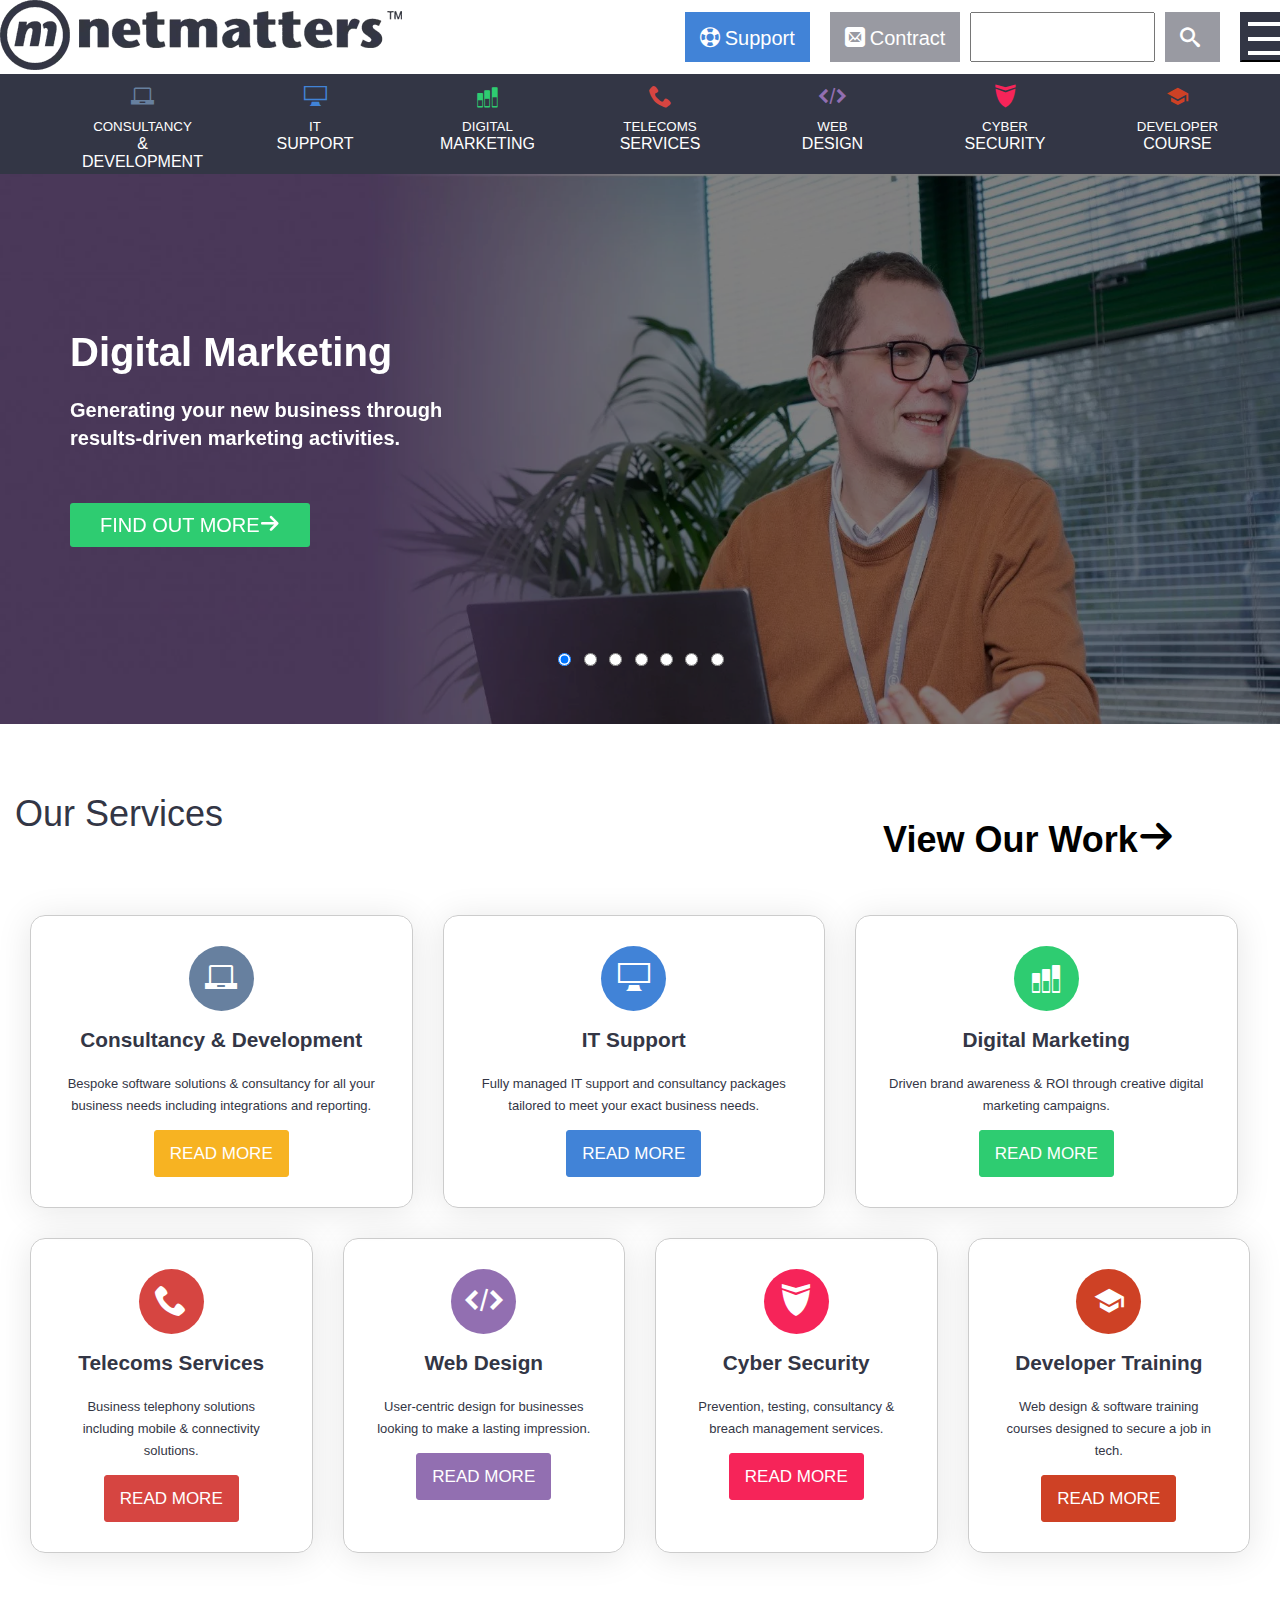
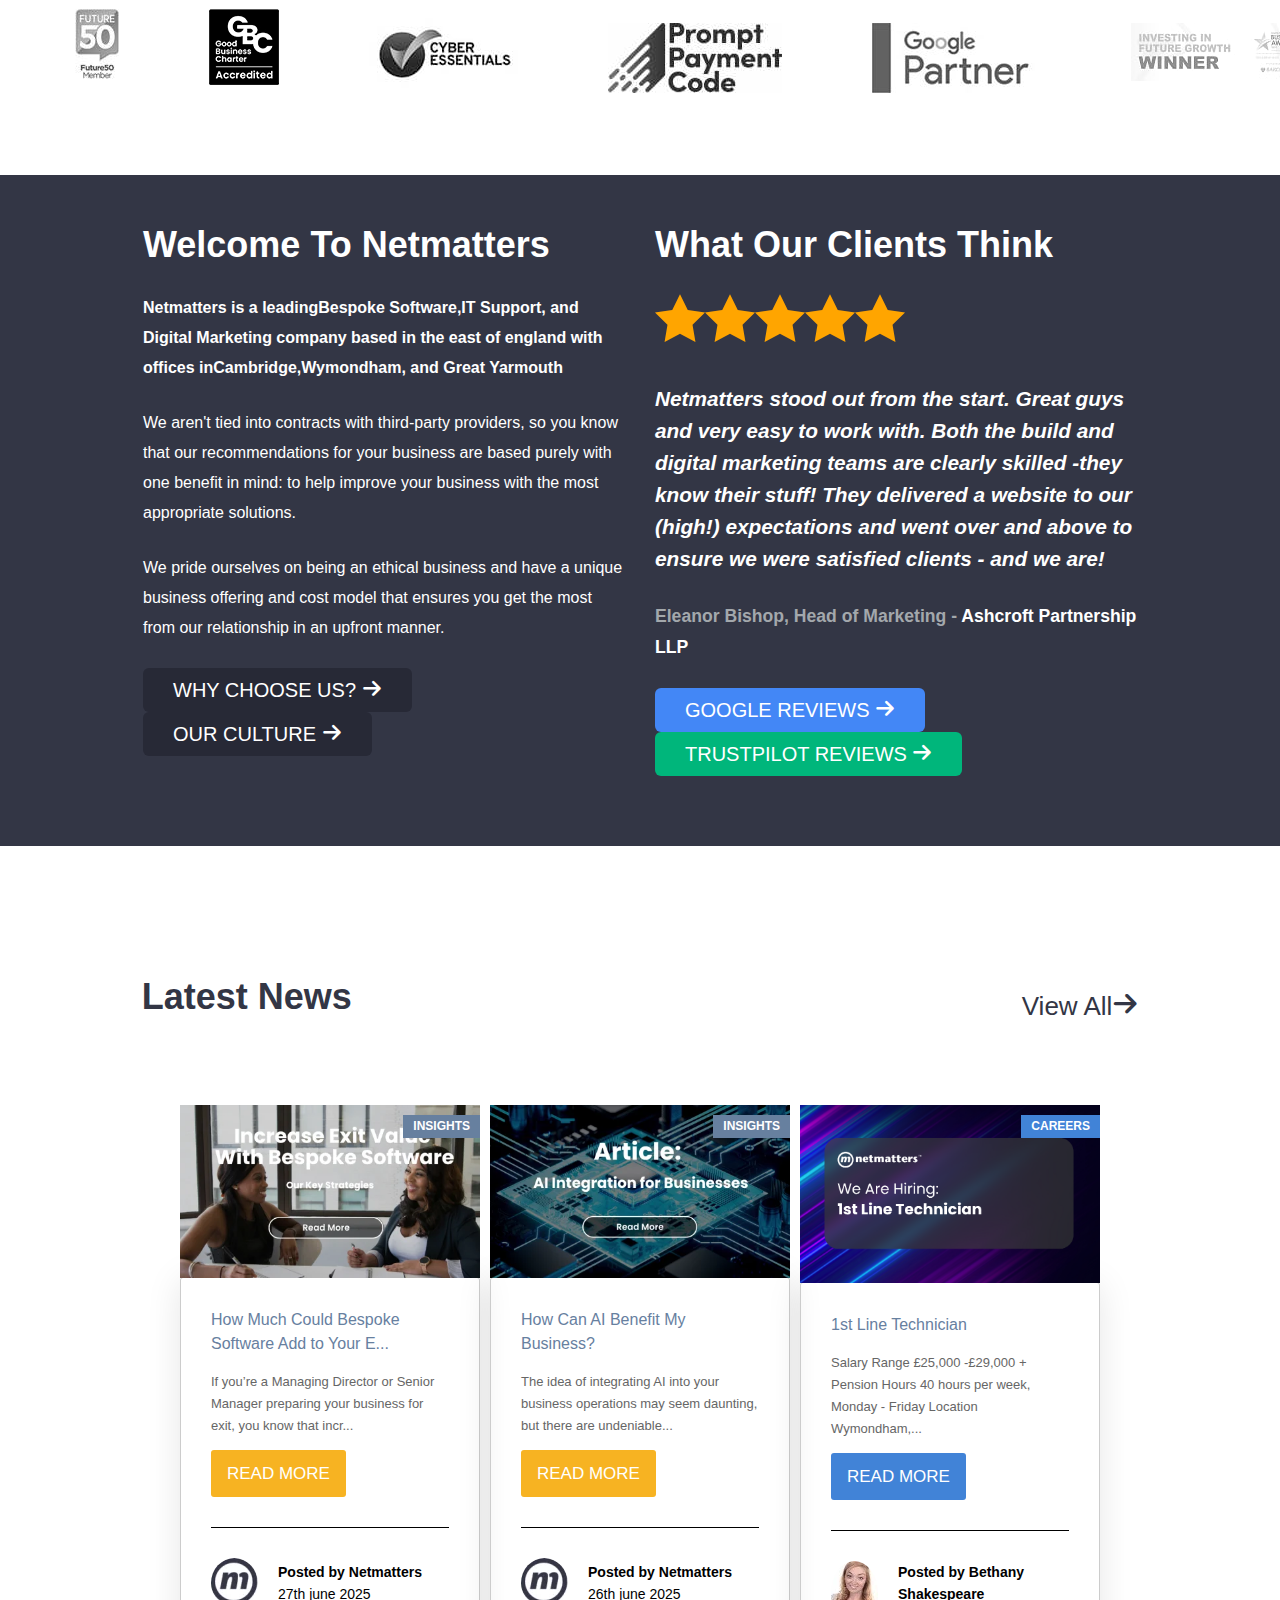
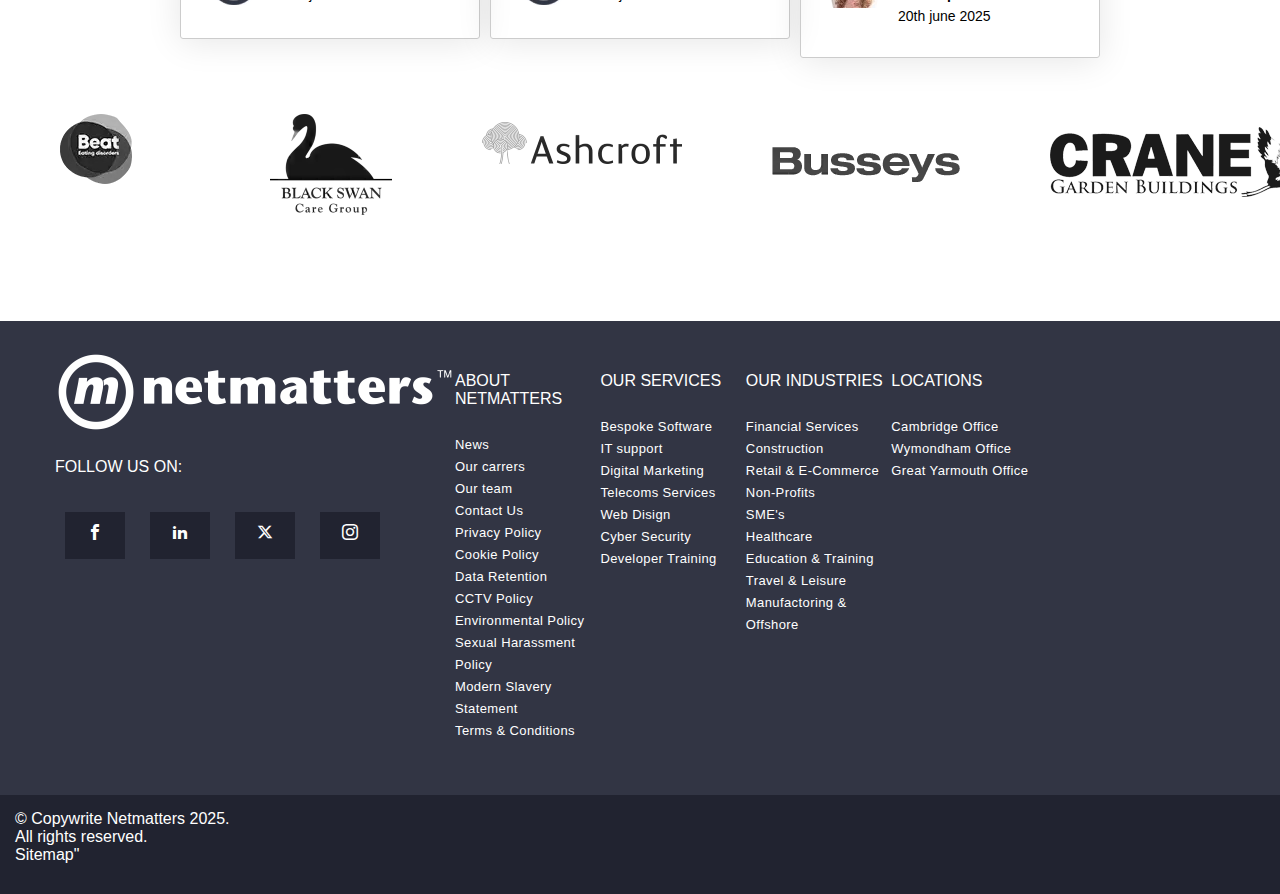
<file: indexed.html>
<!DOCTYPE html>
<html lang="en">
    <head>
        <meta charset="utf-8">
        <meta http-equiv="x-UA-Compatible" content="IE=edge">
        <meta name="viewport" content="width=divice-width, initial-scale=1, maximum-scale=1"/>
        <meta name="ROBOTS" content="NOINDEX,NOFOLLOW">
        <link rel="stylesheet" href="CSS/Styles.css">
        <link rel="stylesheet" href="https://i.icomoon.io/public/temp/121248220d/UntitledProject/style.css">
    </head>
    <!-- This is a comment again -->
    <body>
         <section class="c-block">
            <div>
                <header>
                    <div>
                        <div class="hrow">
                            <div class="hcon" id="hcon">
                                <div class="imgcon"><a href="#"><img src="Pics/f-logo.webp" alt="netmatters logo"></a></div>
                            </div>
                            <div class="hcon2 ph">
                                <a href="#" class="cacoon"><span class="icon-phone"></span></a>
                            
                            <div class="hcon2" id="hcon2"> 
                                <div class="actions">
                                    <a href="#" target="_blank" class="buttn bb">
                                        <span class="icon-lifebuoy"></span>
                                        Support
                                    </a>
                                    <a href="#" target="_blank" class="buttn gb">
                                        <span class="icon-mail"></span>
                                        Contract
                                    </a>
                                    <form action="#" method="get" accept-charset="utf-8" class="sf">
                                        <input type="text" class="fs">
                                    <a href="#" target="_blank" class="buttn gb">
                                        <span class="icon-search"></span>
                                    </a>
                                    </form>
                                </div>
                                <div class="fbox" id="fbox">
                                    <form method="get" action="#" accept-charset="utf-8" class="search1" id="search1">
                                        <input class="sbar" placeholder="Search..." name="keyword" type="text">
                                        <button type="submit" id="sub-search">
                                            <span class="icon-search icon2">
                                            </span>
                                        </button>
                                    </form>
                                </div>
                                <div class="hcon2">
                                    <button type="button" class="hbtn">
                                        <span class="hbox">
                                            <div class="hinner"></div>
                                            <div class="hinner2"></div>
                                            <div class="hinner3"></div>
                                        </span>
                                    </button>
                                </div>
                            </div>
                        </div>
                        <div>
                            <form action="#" method="get" accept-charset="utf-8" class="search">
                                <input class="formcon" placeholder="search..." id="search" name="keyword" type="text">
                                <button type="submit" id="search-sub">
                                    <span class="icon-search"></span>
                                </button>
                            </form>
                        </div>
                    </div>
                </header>
                <div class="mainnav"><div class="maincontainer">
                    <ul class="ulnav">
                        <div class="test">
                            <li class="nav"><a href="#">
                                <div>
                                    <span class="icon-laptop nav1">        
                                    </span><small>CONSULTANCY</small><br> &<br> DEVELOPMENT</a>
                                    <div class="triangle"></div>
                                </div>
                                <div class="banner1 banner">
                                    <div class="bannerdiv">
                                    <ul class="sublist">
                                        <li class="subitem subheader">Our Consultancy & Development Services</li>
                                        <div class="subtest">
                                            <li class="subitem sub"><a href="#"><span class="icontainer"><span class="icon-cogs"></span></span> <span class="ltext">Bespoke CRM</span></a></li>
                                            <li class="subitem sub"><a href="#"><span class="icontainer"><span class="icon-mobile2"></span></span> <span class="ltext">Mobile App Development</span></a></li>
                                            <li class="subitem sub"><a href="#"><span class="icontainer"><span class="icon-download3"></span></span> <span class="ltext">Operational Systems</span></a></li>
                                            <li class="subitem sub"><a href="#"><span class="icontainer"><span class="icon-cloud"></span></span> <span class="ltext">Intranet Development</span></a></li>
                                            <li class="subitem sub"><a href="#"><span class="icontainer"><span class="icon-handshake-o"></span></span> <span class="ltext">SAP s/4HANA Management</span></a></li>
                                            <li class="subitem sub"><a href="#"><span class="icontainer"><span class="icon-briefcase"></span></span> <span class="ltext">Business Automation</span></a></li>
                                            <li class="subitem sub"><a href="#"><span class="icontainer"><span class="icon-folder-open"></span></span> <span class="ltext">Bespoke Databases</span></a></li>
                                            <li class="subitem sub"><a href="#"><span class="icontainer"><span class="icon-people_alt"></span></span> <span class="ltext">Business Central Implementation</span></a></li>
                                            <li class="subitem sub"><a href="#"><span class="icontainer"><span class="icon-cloud-download"></span></span> <span class="ltext">Customer Portal Development</span></a></li>
                                            <li class="subitem sub"><a href="#"><span class="icontainer"><span class="icon-shuffle"></span></span> <span class="ltext">Software Integrations</span></a></li>
                                            <li class="subitem sub"><a href="#"><span class="icontainer"><span class="icon-transfer"></span></span> <span class="ltext">Sharepoint Development</span></a></li>
                                            <li class="subitem sub"><a href="#"><span class="icontainer"><span class="icon-laptop"></span></span> <span class="ltext">Internet Of Things (IoT)</span></a></li>
                                            <li class="subitem sub"><a href="#"><span class="icontainer"><span class="icon-world"></span></span> <span class="ltext">Reporting Hub</span></a></li>    
                                        </div>
                                    </ul>
                                    </div>
                                </div>
                            </li>
                        </div>
                        <div class="test2">
                            <li class="nav"><a href="#">
                                <div>
                                    <span class="icon-display nav2">
                                    </span><small>IT</small><br> SUPPORT</a>
                                    <div class="triangle2"></div>
                                </div>
                                <div class="banner2 banner">
                                    <div class="bannerdiv">
                                        <ul class="sublist">
                                            <li class="subitem subheader">Our Consultancy IT Support Services</li>
                                            <div class="subtest">
                                                <li class="subitem sub"><a href="#"><span class="icontainer"><span class="icon-headphones"></span></span> <span class="ltext">Managed IT Support</span></a></li>
                                                <li class="subitem sub"><a href="#"><span class="icontainer"><span class="icon-school"></span></span> <span class="ltext">IT Consultancy</span></a></li>
                                                <li class="subitem sub"><a href="#"><span class="icontainer"><span class="icon-briefcase"></span></span> <span class="ltext">Business IT Support</span></a></li>
                                                <li class="subitem sub"><a href="#"><span class="icontainer"><span class="icon-cloud"></span></span> <span class="ltext">Cloud Service Provider</span></a></li>
                                                <li class="subitem sub"><a href="#"><span class="icontainer"><span class="icon-laptop"></span></span> <span class="ltext">Office 365 for Business</span></a></li>
                                                <li class="subitem sub"><a href="#"><span class="icontainer"><span class="icon-drive"></span></span> <span class="ltext">Data Backup & Disaster Recovery</span></a></li>    
                                            </div>
                                        </ul>
                                    </div>
                                </div>
                            </li>
                        </div>
                        <div class="test3">
                            <li class="nav"><a href="#">
                                <div>
                                    <span class="icon-stats-bars2 nav3">
                                    </span><small>DIGITAL</small><br> MARKETING</a>
                                    <div class="triangle3"></div>
                                </div>
                                <div class="banner3 banner">
                                    <div class="bannerdiv">
                                        <ul class="sublist">
                                            <li class="subitem subheader">Our Digital Marketing Services</li>
                                            <div class="subtest">
                                                <li class="subitem sub"><a href="#"><span class="icontainer"><span class="icon-search"></span></span> <span class="ltext">Search Engine Optimisation (SEO)</span></a></li>
                                                <li class="subitem sub"><a href="#"><span class="icontainer"><span class="icon-mail"></span></span> <span class="ltext">Email Marketing</span></a></li>
                                                <li class="subitem sub"><a href="#"><span class="icontainer"><span class="icon-money"></span></span> <span class="ltext">Pay Per Click Advertising (PPC)</span></a></li>                                                
                                                <li class="subitem sub"><a href="#"><span class="icontainer"><span class="icon-people_alt"></span></span> <span class="ltext">Social Media Marketing</span></a></li>
                                                <li class="subitem sub"><a href="#"><span class="icontainer"><span class="icon-trending_up"></span></span> <span class="ltext">Conversion Rate Optimisation (CRO)</span></a></li>
                                                <li class="subitem sub"><a href="#"><span class="icontainer"><span class="icon-pencil"></span></span> <span class="ltext">Content Marketing</span></a></li>                                                
                                            </div>
                                        </ul>
                                    </div>
                                </div>            
                            </li>
                        </div>
                        <div class="test4">
                            <li class="nav"><a href="#">
                                <div>
                                    <span class="icon-phone nav4">
                                    </span><small>TELECOMS</small><br> SERVICES</a>
                                    <div class="triangle4"></div>
                                </div>
                                 <div class="banner4 banner">
                                    <div class="bannerdiv">
                                        <ul class="sublist">
                                            <li class="subitem subheader">Our Telecoms Services</li>
                                            <div class="subtest">
                                                <li class="subitem sub"><a href="#"><span class="icontainer"><span class="icon-ticket"></span></span> <span class="ltext">Business Mobile</span></a></li>
                                                <li class="subitem sub"><a href="#"><span class="icontainer"><span class="icon-dashboard"></span></span> <span class="ltext">Business Connectivity</span></a></li>
                                                <li class="subitem sub"><a href="#"><span class="icontainer"><span class="icon-phone"></span></span> <span class="ltext">Phone System Health Check</span></a></li>
                                                <li class="subitem sub"><a href="#"><span class="icontainer"><span class="icon-handshake-o"></span></span> <span class="ltext">Telecoms Bill Review</span></a></li>
                                                <li class="subitem sub"><a href="#"><span class="icontainer"><span class="icon-phone-square"></span></span> <span class="ltext">Business Phone Systems</span></a></li>
                                                <li class="subitem sub"><a href="#"><span class="icontainer"><span class="icon-phone-call"></span></span> <span class="ltext">3CX Systems</span></a></li>
                                            </div>    
                                        </ul>
                                    </div>
                                </div>
                            </li>
                        </div>
                        <div class="test5">
                            <li class="nav"><a href="#">
                                <div>
                                    <span class="icon-embed2 nav5">
                                    </span><small>WEB</small><br> DESIGN</a>
                                    <div class="triangle5"></div>
                                </div>
                                <div class="banner5 banner">
                                    <div class="bannerdiv">
                                        <ul class="sublist">
                                            <li class="subitem subheader">Our Web Design Services</li>
                                            <div class="subtest">
                                                <li class="subitem sub"><a href="#"><span class="icontainer"><span class="icon-pencil"></span></span> <span class="ltext">Bespoke website Design</span></a></li>
                                                <li class="subitem sub"><a href="#"><span class="icontainer"><span class="icon-bullhorn"></span></span> <span class="ltext">Branding & Design</span></a></li>                                            
                                                <li class="subitem sub"><a href="#"><span class="icontainer"><span class="icon-cart"></span></span> <span class="ltext">eCommerce website Design</span></a></li>
                                                <li class="subitem sub"><a href="#"><span class="icontainer"><span class="icon-mobile2"></span></span> <span class="ltext">Mobile App Development</span></a></li>
                                                <li class="subitem sub"><a href="#"><span class="icontainer"><span class="icon-display"></span></span> <span class="ltext">Pay Monthly Websites</span></a></li>
                                                <li class="subitem sub"><a href="#"><span class="icontainer"><span class="icon-cloud"></span></span> <span class="ltext">Web Hosting</span></a></li>
                                            </div>
                                        </ul>
                                    </div>
                                </div>
                            </li>
                        </div>
                        <div class="test6">
                            <li class="nav"><a href="#">
                                <div>
                                <span class="icon-shield nav6">
                                </span><small>CYBER</small><br> SECURITY</a>
                                <div class="triangle6"></div>
                                </div>
                                <div class="banner6 banner">
                                    <div class="bannerdiv">
                                        <ul class="sublist">
                                            <li class="subitem subheader">Our Cyber Security Services</li>
                                            <div class="subtest">
                                                <li class="subitem sub"><a href="#"><span class="icontainer"><span class="icon-clipboard"></span></span> <span class="ltext">Cyber Security Assessment</span></a></li>
                                                <li class="subitem sub"><a href="#"><span class="icontainer"><span class="icon-school"></span></span> <span class="ltext">Cyber Essentials Certification</span></a></li>                                           
                                                <li class="subitem sub"><a href="#"><span class="icontainer"><span class="icon-clock"></span></span> <span class="ltext">Cyber Security Management</span></a></li>                                           
                                                <li class="subitem sub"><a href="#"><span class="icontainer"><span class="icon-shield"></span></span> <span class="ltext">PCI Compliance</span></a></li>                                           
                                                <li class="subitem sub"><a href="#"><span class="icontainer"><span class="icon-flask"></span></span> <span class="ltext">Cyber Penetration Testing</span></a></li>                                           
                                                <li class="subitem sub"><a href="#"><span class="icontainer"><span class="icon-lock"></span></span> <span class="ltext">Hacking Prevention</span></a></li>                                           
                                            </div>
                                        </ul>
                                    </div>
                                </div>
                            </li>
                        </div>
                        <div class="test7">
                            <li class="nav"><a href="#">
                                <div>
                                <span class="icon-school nav7">
                                </span><small>DEVELOPER</small><br> COURSE</a>
                                <div class="triangle7"></div>
                                </div>
                                <div class="banner7 banner">
                                    <div class="bannerdiv">
                                        <ul class="sublist">
                                            <li class="subitem subheader">Our Developer Course Services</li>
                                            <div class="subtest">
                                                <li class="subitem sub"><a href="#"><span class="icontainer"><span class="icon-laptop"></span></span> <span class="ltext">Train For A Career In Tech</span></a></li>
                                                <li class="subitem sub"><a href="#"><span class="icontainer"><span class="icon-handshake-o"></span></span> <span class="ltext">Scion Collaborators</span></a></li>                                            
                                                <li class="subitem sub"><a href="#"><span class="icontainer"><span class="icon-embed2"></span></span> <span class="ltext">Skills Bootcamp</span></a></li>                                            
                                                <li class="subitem sub"><a href="#"><span class="icontainer"><span class="icon-question"></span></span> <span class="ltext">Scion Scheme Frequently Asked Questions</span></a></li>                                            
                                            </div>
                                        </ul>
                                    </div>
                                </div>
                            </li>
                        </div>
                    </ul>
                </div>
            </div>
            </div>
            <div id="banner">
                <div style="height: 550px;">
                    <img class="image1" src="Pics/home-K0pn.webp" alt="Man on a computer">
                    <div class="text">
                    <div class="h1">Digital Marketing</div>
                    <p>Generating your new business through <br>results-driven marketing activities.</p>
                    <a href="#" class="topbtn">FIND OUT MORE<i class="pull-right icon-arrow-right2"></i></a>

                    </div>
                    <div class="controles">
                        <form>
                            <div class="condot dot1"><input type="radio" value="1" name="banner" checked="checked"></div>
                            <div class="condot dot2" ><input type="radio" value="2" name="banner"></div>
                            <div class="condot dot3" ><input type="radio" value="3" name="banner"></div> 
                            <div class="condot dot4" ><input type="radio" value="4" name="banner"></div>
                            <div class="condot dot5" ><input type="radio" value="5" name="banner"></div>
                            <div class="condot dot6" ><input type="radio" value="6" name="banner"></div>
                            <div class="condot dot7" ><input type="radio" value="7" name="banner"></div>
                        </form>
                    </div>
                </div>


            <div>
                <div class="subsec">
                    <div class="list">
                        <div class="row">
                            <div class="os">
                                <h2 class="h2">Our Services</h2>
                                <h1 id="h3"> View Our Work<span class="icon-arrow-right2"></span></h1>
                            </div>
                        </div>
                    <div class="grid2">
                        <div class="cnd flex big">
                            <a href="#" class="block" style="width: 100%; resize: none;"><span id="ic" class="icon-laptop icon"></span> 
                                <span class="h4">Consultancy & Development</span>
                                <span class="p">Bespoke software solutions & consultancy for all your business needs including integrations and reporting.</span>
                                <span class="btn-box">
                                    <span class="btn btn1">Read More</span>
                                </span>
                            </a>
                        </div>
                        <div class="cnd flex big">
                            <a href="#" class="block2" style="width: 100%;"><span id="ic2" class="icon-display icon"></span> 
                                <span class="h4">IT Support</span>
                                <span class="p">Fully managed IT support and consultancy packages tailored to meet your exact business needs.</span>
                                <span class="btn-box">
                                    <span class="btn btn2">Read More</span>
                                </span>
                            </a>
                        </div>
                        <div class="cnd flex big">
                            <a href="#" class="block3" style="width: 100%;"><span id="ic3" class="icon-stats-bars2 icon"></span> 
                                <span class="h4">Digital Marketing</span>
                                <span class="p">Driven brand awareness & ROI through creative digital marketing campaigns.</span>
                                <span class="btn-box">
                                    <span class="btn btn3">Read More</span>
                                </span>
                            </a>
                        </div>
                    <div class="grid">
                        <div class="cnd flex small">
                            <a href="#" class="block4" style="width: 100%;"><span id="ic4" class="icon-phone icon"></span> 
                                <span class="h4">Telecoms Services</span>
                                <span class="p">Business telephony solutions including mobile & connectivity solutions.</span>
                                <span class="btn-box">
                                    <span class="btn btn4">Read More</span>
                                </span>
                            </a>
                        </div>
                        <div class="cnd flex small">
                            <a href="#" class="block5" style="width: 100%;"><span id="ic5" class="icon-embed2 icon"></span> 
                                <span class="h4">Web Design</span>
                                <span class="p">User-centric design for businesses looking to make a lasting impression.</span>
                                <span class="btn-box">
                                    <span class="btn btn5">Read More</span>
                                </span>
                            </a>
                        </div>
                        <div class="cnd flex small">
                            <a href="#" class="block6" style="width: 100%;"><span id="ic6" class="icon-shield icon"></span> 
                                <span class="h4">Cyber Security</span>
                                <span class="p">Prevention, testing, consultancy & breach management services.</span>
                                <span class="btn-box">
                                    <span class="btn btn6">Read More</span>
                                </span>
                            </a>
                        </div>
                         <div class="cnd flex small">
                            <a href="#" class="block7" style="width: 100%;"><span id="ic7" class="icon-school icon"></span> 
                                <span class="h4">Developer Training</span>
                                <span class="p">Web design & software training courses designed to secure a job in tech.</span>
                                <span class="btn-box">
                                <span class="btn btn7">Read More</span>
                                </span>
                            </a>
                        </div>
                    </div>
                    </div>
                </div>     
             <div class="clients">
                 <div class="client-logos">
                     <ul class="ul1">
                         <li><img id="logo1" src="Pics/future-50-bw.jpg" alt="beat logo"> </li>
                         <li><img id="logo2" src="Pics/GBC-colour.webp" alt="black swan logo"></li>
                         <li><img id="logo3" src="Pics/cyber-essentials-grey.jpg" alt="ashcroft logo"></li>
                         <li><img id="logo4" src="Pics/PPC_logo-bw.jpg" alt="busseyslogo"></li>
                         <li><img id="logo5" src="Pics/google-partner-bw.jpg" alt="crane logo"></li>
                         <li><img id="logo6" src="Pics/investing-in-future-growth-bw.jpg" alt="girl guides anglia logo"></li>
                         <li><img id="logo7" src="Pics/iso-27001-bw.png" alt="girls day school trust logo"></li>
                         <li><img id="logo8" src="Pics/norfolk_prohelp_bw.png" alt="howespercival logo"></li>
                         <li><img id="logo9" src="Pics/norfolk-carbon-charter-bw.jpg" alt="onetraveller logo"></li>
                         <li><img id="logo10" src="Pics/princess-royal-training-bw.png" alt="searles logo"></li>
                         <li><img id="logo11" src="Pics/qms-bw.png" alt="survey solutions logo"></li>
                         <li><img id="logo12" src="Pics/skills-of-tomorrow-bw.jpg" alt="sweetzy logo"></li>
                     </ul>
                 </div>
             </div> 
             <div class="storage">
                 <div class="storage-section">
                     <div class="row">
                         <div class="col1">
                             <h2 class="h1"><strong>Welcome To Netmatters</strong></h2>
                             <p><strong class="net">Netmatters is a leading<a href="#">Bespoke Software</a>,<a href="#">IT Support</a>, and <a href="#">Digital Marketing</a> company based in the east of england with offices in<a href="#">Cambridge</a>,<a href="#">Wymondham</a>, and <a href="#">Great Yarmouth</a></strong></p>
                             <p>We aren't tied into contracts with third-party providers, so you know that our recommendations for your business are based purely with one benefit in mind: to help improve your business with the most appropriate solutions.</p>
                             <p>We pride ourselves on being an ethical business and have a unique business offering and cost model that ensures you get the most from our relationship in an upfront manner.</p>
                             <div class="group">
                                 <a href="#" target="_blank" class="btn-inverse">WHY CHOOSE US?
                                    <em class="icon-arrow-right2"></em> 
                                 </a>
                                 &nbsp;&nbsp;
                                 <a href="#" target="_blank" class="btn-inverse">OUR CULTURE
                                     <em class="icon-arrow-right2"></em>
                                 </a>
                             </div>
                         </div>
                         <div class="col1">
                             <h2 class="h1"><strong>What Our Clients Think</strong></h2>
                             <div class="star-box">
                                 <div style="color: orange; margin-bottom: 25px; font-size: 50px;" class="icon-star-full"></div>
                                 <div style="color: orange; margin-bottom: 25px; font-size: 50px;" class="icon-star-full"></div>
                                 <div style="color: orange; margin-bottom: 25px; font-size: 50px;" class="icon-star-full"></div>
                                 <div style="color: orange; margin-bottom: 25px; font-size: 50px;" class="icon-star-full"></div>
                                 <div style="color: orange; margin-bottom: 25px; font-size: 50px;" class="icon-star-full"></div>
                             </div>
                             <p><span class="quote">Netmatters stood out from the start. Great guys and very easy to work with. Both the build and digital marketing teams are clearly skilled -they know their stuff! They delivered a website to our (high!) expectations and went over and above to ensure we were satisfied clients - and we are!</span></p>
                             <p><span class="author">Eleanor Bishop, Head of Marketing - <a href="#">Ashcroft Partnership LLP</a></span></p>
                             <div class="group">
                                 <a href="#" target="_blank" class="btn-google">GOOGLE REVIEWS <em class="icon-arrow-right2"></em></a>
                                 <a href="#" target="_blank" class="btn-trust"> TRUSTPILOT REVIEWS <em class="icon-arrow-right2"></em></a>
                             </div>
                         </div>
                     </div>
                 </div>
             </div>
            </div>
         <div class="bar">
          <div class="con">
                 <div class="head-con">
                     <h2><strong>Latest News</strong></h2>
                     <h3 id="vall"><a href="#">View All<strong><em class="icon-arrow-right2"></em></strong></a></h3>
                 </div>
             </div>
         </div>
         <div id="news-container">
             <div class="contain">
                 <div class="news1"> 
                     <div class="item-id">
                         <a class="article" href="#"></a>
                         <div class="img-container">
                             <a class="btn-tool2" title="View all ">insights</a>
                             <a class="img-standard">
                                 <img src="Pics/how-much-could-vKZG.webp" class="responsive">
                             </a>
                         </div>
                         <div  class="box">
                             <h3>
                                 <a href="#">How Much Could Bespoke Software Add to Your E...</a>
                             </h3>
                                 <p>If you’re a Managing Director or Senior Manager preparing your business for exit, you know that incr...</p>
                             <div>
                                 <a class="btn btn-id2" href="#">Read More</a>
                             </div>
                             <div class="user">
                                 <div class="avatar">
                                     <img src="Pics/netmatters-ltd-VXAv.webp" alt="Netmatters logo">   
                                 </div>
                                 <div class="deets">
                                     <strong class="text-primary">Posted by Netmatters</strong><br>
                                     27th june 2025
                                     </div>
                                 </div>
                              </div>
                         </div>
                 </div>
                 <div class="news2"> 
                     <div class="item-id">
                         <a class="article2" href="#"></a>
                         <div class="img-container">
                                <a class="btn-tool2" title="View all ">insights</a>
                             <a class="img-standard">
                                 <img src="Pics/how-can-ai-L9M0.webp" class="responsive">
                             </a>
                         </div>
                         <div  class="box">
                             <h3>
                                 <a href="#">How Can AI Benefit My Business?</a>
                             </h3>
                                 <p>The idea of integrating AI into your business operations may seem daunting, but there are undeniable...</p>
                             <div>
                                 <a class="btn btn-id2" href="#">Read More</a>
                             </div>
                             <div class="user">
                                 <div class="avatar">
                                     <img src="Pics/netmatters-ltd-VXAv.webp" alt="Netmatters logo">   
                                 </div>
                                 <div class="deets">
                                     <strong class="text-primary">Posted by Netmatters</strong><br>
                                     26th june 2025
                                     </div>
                                 </div>
                              </div>
                         </div>
                 </div>

                 <div class="news3"> 
                     <div class="item-id">
                         <a class="article3" href="#"></a>
                         <div class="img-container">
                             <a class="btn-tool" title="View all ">Careers</a>
                             <a class="img-standard">
                                 <img src="Pics/1st-line-technician-1QNr.png" class="responsive">
                             </a>
                         </div>
                         <div  class="box">
                             <h3>
                                 <a href="#">1st Line Technician</a>
                             </h3>
                                 <p>Salary Range £25,000 -£29,000 + Pension Hours 40 hours per week, Monday - Friday Location Wymondham,...</p>
                             <div>
                                 <a class="btn btn-id" href="#">Read More</a>
                             </div>
                             <div class="user">
                                 <div class="avatar">
                                     <img src="Pics/bethany-shakespeare-F6Iu.webp" alt="bethany-shakespeare">   
                                 </div>
                                 <div class="deets">
                                     <strong class="text-primary">Posted by Bethany Shakespeare</strong><br>
                                     20th june 2025
                                     </div>
                                 </div>
                              </div>
                         </div>
                     </div>
                 </div>
             </div>
        </div>
            <div class="vall">
                <h3><a href="#">View All<strong><em class="icon-arrow-right2"></em></strong></a></h3>
            </div>
        
            <section class="c-block">
                <div class="clients">
                    <div class="client-logos">
                        <ul class="ul1">
                            <div id="logo1b">
                                <div class ="tip">
                                    <ul>
                                        <li><strong>BEAT</strong></li>
                                        <li>The Uk's eating disorder charity founded in 1989</li>
                                    </ul>
                                </div>
                                <div class="tri"></div>
                                <li id="logo1"> <img src="Pics/beat_logo.webp" alt="beat logo"></li>
                            </div>
                            <div id="logo2b">
                                <div class ="tip2">
                                    <ul>
                                        <li><strong> Swan Care Group</strong></li>
                                        <li>Black Swan Care Group own and manage 21 high-quality care and residential homes with a focus on putting the needs of their residents first.</li>
                                    </ul>
                                    <a href="#" class="swanbtn">VIEW OUR CASE STUDY</a>
                                </div>
                                <div class="tri2"></div>            
                                <li id="logo2" ><img src="Pics/black_swan_logo.webp" alt="black swan logo"></li>
                            </div> 
                            <div id="logo3b">
                                <div class ="tip3">
                                    <ul>
                                        <li><strong> Ashcroft Partnership LLP</strong></li>
                                        <li>Originally founded in 2006 as Ashcroft Anthony, they became Ashcroft Partnership LLP in 2020 and are one of the top chartered accountancy firms in Cambridge, advising entrepreneurs and families.</li>
                                    </ul>
                                    <a href="#" class="ashbtn">VIEW OUR CASE STUDY</a>
                                </div>
                                <div class="tri3"></div>                
                                    <li id="logo3" ><img src="Pics/ashcroftlogo_landscape_goldblack_DP60P-small.webp" alt="ashcroft logo"></li>
                            </div>
                            <div id="logo4b">
                                <div class ="tip4">
                                    <ul>
                                        <li><strong> Busseys</strong></li>
                                        <li>One of the UK's leading Ford dealerships.</li>
                                    </ul>
                                </div>
                                <div class="tri4"></div>
                                <li id="logo4" ><img src="Pics/busseys_logo.webp" alt="busseyslogo"></li>
                            </div>
                            <div id="logo5b">
                                <div class ="tip5">
                                    <ul>
                                        <li><strong>Crane Garden Buildings</strong></li>
                                        <li>Leading manufacturer and supplier of high-end garden rooms, summerhouses, workshops and sheds in the UK. Crane Garden Buildings Logo Black Swan Care Group Black Swan Care Group own and manage 21 high-quality care and residential homes with a focus on putting the needs of their residents first.</li>
                                    </ul>
                                </div>
                                <div class="tri5"></div>               
                                <li id="logo5" ><img src="Pics/crane_logo.webp" alt="crane logo"></li>
                            </div>
                            <li id="logo6" ><img src="Pics/girl_guides_anglia.webp" alt="girl guides anglia logo"></li>                 
                            <li id="logo7" ><img src="Pics/girls_day_school_trust_logob.webp" alt="girls day school trust logo"></li>
                            <li id="logo8" ><img src="Pics/howespercivallogo.webp" alt="howespercival logo"></li>
                            <li id="logo9" ><img src="Pics/onetravellerlogo_white_figuire.webp" alt="onetraveller logo"></li>
                            <li id="logo10"><img src="Pics/searles_logo.webp" alt="searles logo"></li>
                            <li id="logo11"><img src="Pics/survey_solutions_logo.webp" alt="survey solutions logo"></li>
                            <li id="logo12"><img src="Pics/sweetzy_logo.webp" alt="sweetzy logo"></li>
                            <li id="logo13"><img src="Pics/Xupes.webp" alt="Xupes logo"></li>
                        </ul>
                    </div>
                </div> 
            </section>
        <footer>
            <div class="container">
                <div class="Container2">
                    <div class="socials">
                        <div class="footer-logo">
                            <img src="Pics/netmatters.webp" alt="Netmatters logo">
                        </div>
                        <h4>follow us on:</h4>
                            
                        <div class="social-logos">
                             <a class="logo-button1" href="#">
                            <span class="icon-facebook"></span>
                            </a>

                            <a class="logo-button2">
                            <span class="icon-linkedin2"></span>
                            </a>

                            <a class="logo-button3">
                            <span class="icon-x"></span>
                            </a>

                            <a class="logo-button4">
                            <span class="icon-instagram"></span>
                            </a>
                        </div>
                    </div>
                    <div class="footer-row">
                        <div class="footer-menu">
                            <h4>About Netmatters</h4>

                            <ul>
                            
                            <li><a href="#">News</a></li>
                            <li><a href="#">Our carrers</a></li>
                            <li><a href="#">Our team</a></li>
                            <li><a href="#">Contact Us</a></li>
                            <li><a href="#">Privacy Policy</a></li>
                            <li><a href="#">Cookie Policy</a></li>
                            <li><a href="#">Data Retention</a></li>
                            <li><a href="#">CCTV Policy</a></li>
                            <li><a href="#">Environmental Policy</a></li>
                            <li><a href="#">Sexual Harassment Policy</a></li>
                            <li><a href="#">Modern Slavery Statement</a></li>
                            <li><a href="#">Terms & Conditions</a></li>

                        </ul>
                    </div>
                        <div class="footer-menu">
                            <h4>Our Services</h4>

                            <ul>
                                <li><a href="#">Bespoke Software</a></li>
                                <li><a href="#">IT support</a></li>
                                <li><a href="#">Digital Marketing</a></li>
                                <li><a href="#">Telecoms Services</a></li>
                                <li><a href="#">Web Disign</a></li>
                                <li><a href="#">Cyber Security</a></li>
                                <li><a href="#">Developer Training</a></li>
                            </ul>
                    </div>
                        <div class="footer-menu">
                            <h4>Our Industries</h4>
                            <ul>
                                <li><a href="#">Financial Services</a></li>
                                <li><a href="#">Construction</a></li>
                                <li><a href="#">Retail & E-Commerce</a></li>
                                <li><a href="#">Non-Profits</a></li>
                                <li><a href="#">SME's</a></li>
                                <li><a href="#">Healthcare</a></li>
                                <li><a href="#">Education & Training</a></li>
                                <li><a href="#">Travel & Leisure</a></li>
                                <li><a href="#">Manufactoring & Offshore</a></li>
                            </ul>
                    </div>
                        <div class="footer-menu">
                            <h4>Locations</h4>
                            <ul>
                                <li><a href="link.html">Cambridge Office</a></li>
                                <li><a href="link.html">Wymondham Office</a></li>
                                <li><a href="link.html">Great Yarmouth Office</a></li>
                            </ul>
                    </div>
                    </div>
                     </div>
            </div>
        </footer>
        <div class="footer-bottom">
            <div>
                &copy Copywrite Netmatters 2025.<br>
                All rights reserved.<br>
                Sitemap"
            </div>


        </div>
    </body>


</html>
</file>
<file: CSS/Styles.css>
.triangle {
  position: relative;
  left: 50%;
  transform: translateX(-50%);
  z-index: 90;
  width: 0;
  height: 0;
  border-style: solid;
  border-color: transparent;
  border-left: transparent solid 70px;
  border-right: transparent solid 70px;
  margin-bottom: -25px;
  top: -2px;
}

.triangle2 {
  position: relative;
  left: 50%;
  transform: translateX(-50%);
  z-index: 90;
  width: 0;
  height: 0;
  border-style: solid;
  border-color: transparent;
  border-left: transparent solid 70px;
  border-right: transparent solid 70px;
  margin-bottom: -3px;
  top: 19px;
}

.triangle3 {
  position: relative;
  left: 50%;
  transform: translateX(-50%);
  z-index: 90;
  width: 0;
  height: 0;
  border-style: solid;
  border-color: transparent;
  border-left: transparent solid 70px;
  border-right: transparent solid 70px;
  margin-bottom: -3px;
  top: 19px;
}

.triangle4 {
  position: relative;
  left: 50%;
  transform: translateX(-50%);
  z-index: 90;
  width: 0;
  height: 0;
  border-style: solid;
  border-color: transparent;
  border-left: transparent solid 70px;
  border-right: transparent solid 70px;
  margin-bottom: -3px;
  top: 19px;
}

.triangle5 {
  position: relative;
  left: 50%;
  transform: translateX(-50%);
  z-index: 90;
  width: 0;
  height: 0;
  border-style: solid;
  border-color: transparent;
  border-left: transparent solid 70px;
  border-right: transparent solid 70px;
  margin-bottom: -3px;
  top: 19px;
}

.triangle6 {
  position: relative;
  left: 50%;
  transform: translateX(-50%);
  z-index: 90;
  width: 0;
  height: 0;
  border-style: solid;
  border-color: transparent;
  border-left: transparent solid 70px;
  border-right: transparent solid 70px;
  margin-bottom: -3px;
  top: 19px;
}

.triangle7 {
  position: relative;
  left: 50%;
  transform: translateX(-50%);
  z-index: 90;
  width: 0;
  height: 0;
  border-style: solid;
  border-color: transparent;
  border-left: transparent solid 70px;
  border-right: transparent solid 70px;
  margin-bottom: -3px;
  top: 19px;
}

.banner {
  margin: 0;
  position: absolute;
  left: 0;
  width: 100%;
  z-index: 10;
  padding-top: 50px;
  padding-bottom: 50px;
  display: none;
}

.bannerdiv {
  display: inline-block;
}

.sub {
  color: #fff;
  font-size: 1.2rem;
  line-height: 1.313rem;
  padding: 0.625rem 0.938rem 0.625rem 0;
  display: flex;
  align-items: center;
}

.subtest {
  display: grid;
  columns: 3;
  display: table-row-group;
  gap: 30px;
}

.subheader {
  width: 100%;
  color: #fff;
  margin-bottom: 10px;
  margin-top: 15px;
  font-weight: 500;
  font-size: 2rem;
}

#sublist {
  display: grid;
  flex-wrap: wrap;
  align-items: center;
  list-style: none;
  text-align: left;
  padding: 0;
  padding-left: 80px;
}

.test :hover {
  background-color: #67809f;
}
.test :hover .triangle {
  background-color: transparent;
  border-color: #67809f transparent transparent;
  border-top: #67809f solid 20px;
}
.test :hover .nav1 {
  color: #fff;
}
.test :hover .banner1, .test :hover .sublist {
  background-color: #526781;
  display: flex;
}
.test :hover .sublist li, .test :hover .sublist a, .test :hover .sublist span, .test :hover .subtest {
  background-color: #526781;
}

.test2 :hover {
  background-color: #4183d7;
}
.test2 :hover .triangle2 {
  background-color: transparent;
  border-color: #4183d7 transparent transparent;
  border-top: #4183d7 solid 20px;
}
.test2 :hover .nav2 {
  color: #fff;
}
.test2 :hover .banner2, .test2 :hover .sublist {
  background-color: #286abd;
  display: flex;
}
.test2 :hover .sublist li, .test2 :hover .sublist a, .test2 :hover .sublist span, .test2 :hover .subtest {
  background-color: transparent;
}

.test3 :hover {
  background-color: #2ecc71;
}
.test3 :hover .triangle3 {
  background-color: transparent;
  border-color: #2ecc71 transparent transparent;
  border-top: #2ecc71 solid 20px;
}
.test3 :hover .nav3 {
  color: #fff;
}
.test3 :hover .banner3, .test3 :hover .sublist {
  background-color: #25a25a;
  display: flex;
}
.test3 :hover .sublist li, .test3 :hover .sublist a, .test3 :hover .sublist span, .test3 :hover .subtest {
  background-color: transparent;
}

.test4 :hover {
  background-color: #d64541;
}
.test4 :hover .triangle4 {
  background-color: transparent;
  border-color: #d64541 transparent transparent;
  border-top: #d64541 solid 20px;
}
.test4 :hover .nav4 {
  color: #fff;
}
.test4 :hover .banner4, .test4 :hover .sublist {
  background-color: #bc2c28;
  display: flex;
}
.test4 :hover .sublist li, .test4 :hover .sublist a, .test4 :hover .sublist span, .test4 :hover .subtest {
  background-color: transparent;
}

.test5 :hover {
  background-color: #926fb1;
}
.test5 :hover .triangle5 {
  background-color: transparent;
  border-color: #926fb1 transparent transparent;
  border-top: #926fb1 solid 20px;
}
.test5 :hover .nav5 {
  color: #fff;
}
.test5 :hover .banner5, .test5 :hover .sublist {
  background-color: #79539a;
  display: flex;
}
.test5 :hover .sublist li, .test5 :hover .sublist a, .test5 :hover .sublist span, .test5 :hover .subtest {
  background-color: transparent;
}

.test6 :hover {
  background-color: #f62459;
}
.test6 :hover .triangle6 {
  background-color: transparent;
  border-color: #f62459 transparent transparent;
  border-top: #f62459 solid 20px;
}
.test6 :hover .nav6 {
  color: #fff;
}
.test6 :hover .banner6, .test6 :hover .sublist {
  background-color: #de093f;
  display: flex;
}
.test6 :hover .sublist li, .test6 :hover .sublist a, .test6 :hover .sublist span, .test6 :hover .subtest {
  background-color: transparent;
}

.test7 :hover {
  background-color: #ce4125;
}
.test7 :hover .triangle7 {
  background-color: transparent;
  border-color: #ce4125 transparent transparent;
  border-top: #ce4125 solid 20px;
}
.test7 :hover .nav7 {
  color: #fff;
}
.test7 :hover .banner7, .test7 :hover .sublist {
  background-color: #a3331d;
  display: flex;
}
.test7 :hover .sublist li, .test7 :hover .sublist a, .test7 :hover .sublist span, .test7 :hover .subtest {
  background-color: transparent;
}

.subtest li :hover {
  text-decoration: underline;
}

.ulnav {
  margin-top: 0;
}

.nav {
  display: block;
  width: 100%;
  padding-top: 10px;
}

.nav a {
  text-decoration: none;
  color: #fff;
}

.nav1 {
  color: #67809f;
}

.nav2 {
  color: #4183d7;
}

.nav3 {
  color: #2ecc71;
}

.nav4 {
  color: #d64541;
}

.nav5 {
  color: #926fb1;
}

.nav6 {
  color: #f62459;
}

.nav7 {
  color: #ce4125;
}

.nav1, .nav2, .nav3, .nav4, .nav5, .nav6, .nav7 {
  font-size: 1.438rem;
  display: block;
  padding-bottom: 10px;
}

.nav {
  text-align: center;
}

@media (min-width: 768px) {
  .hcon2 {
    width: 50%;
  }
  .ph, .cacoon, .search {
    display: none;
  }
  .cacoon span {
    display: none;
  }
  .search1 {
    display: inline-block;
    border-radius: 0;
    width: 265px;
  }
  .hcon2 {
    margin-right: 10px;
  }
  .search1 {
    display: none;
  }
}
@media (max-width: 768px) {
  #fbox {
    display: none;
  }
}
.search1 {
  height: 56px;
  display: block;
}

.sbar {
  height: 50px;
  width: 200px;
}

#sub-search {
  outline: none;
  padding: 7px 20px 3px;
  height: 50px;
  font-size: 1.063rem;
  border-radius: 0 3px 3px 0;
  border: none;
  vertical-align: bottom;
  background-color: #999aa2;
  color: #fff;
}

.icon2 {
  position: relative;
  top: 1px;
  display: inline-block;
  font-family: Glyphicons Halflings;
  font-style: normal;
  font-weight: 400;
  line-height: 1;
}

.fbox {
  display: table-cell;
}

.cacoon {
  font-size: 32px;
  margin-left: 15px;
  color: #000;
  text-decoration: none;
  display: table-cell;
  vertical-align: middle;
}

.hcon {
  padding: 0;
  display: table-cell;
  float: none;
  vertical-align: middle;
  width: 100%;
}

.hcon2 {
  display: table-cell;
  vertical-align: middle;
  padding-right: 5px;
}

.hrow {
  width: 100%;
  margin: 0;
}

.search {
  position: relative;
  margin-top: 11px;
  width: 100%;
  height: 30px;
}

.formcon {
  background-color: rgba(0, 0, 0, 0.1);
  outline: 1px solid hsla(0, 0%, 100%, 0.2);
  border: 2px solid rgba(0, 0, 0, 0.1);
  transition: none;
  width: 97%;
  margin-left: 10px;
  height: 47px;
  padding: 5px 15px;
  margin-bottom: 20px;
}

#search-sub {
  background: none;
  border: none;
  color: #333645;
  position: absolute;
  right: 5px;
  line-height: 47px;
  font-size: 20px;
  outline: none;
  margin-right: 15px;
}

@media (min-width: 980px) {
  .text .h1, .text p {
    text-align: left;
  }
  .topbtn {
    float: left;
  }
}
.imgcon {
  padding: 0;
  display: table-cell;
  float: none;
  vertical-align: middle;
  width: 100%;
}

.hbtn {
  color: #fff;
  background-color: #333645;
  border-color: #333645;
  margin-left: 20px;
  height: 50px;
  line-height: 46px;
  font-size: 1.12rem;
  display: inline-block;
  width: 50px;
  vertical-align: super;
}

.hbox, .hinner {
  font-size: 1.438rem;
  line-height: 45px;
  color: #333645;
  top: 55px;
}

.hinner, .hinner2, .hinner3 {
  background-color: #fff;
  border-radius: 0;
  width: 33px;
  height: 4px;
  position: absolute;
  display: block;
  margin-top: -4.5px;
  margin-bottom: 7.5px;
}

.hinner2 {
  top: 11px;
  position: relative;
}

.hinner3 {
  bottom: 11px;
  position: relative;
}

@media (max-width: 765px) {
  #banner {
    width: 765px;
  }
}
#banner {
  overflow: hidden;
  position: relative;
  width: 100%;
  max-width: 100vw;
}

.slides-wrapper {
  display: flex;
  transition: transform 0.7s cubic-bezier(0.4, 0, 0.2, 1);
  width: 100%;
}

.bannerslides {
  min-width: 100%;
  box-sizing: border-box;
}

.btn-id {
  color: #fff;
  background-color: #4183d7;
  border-color: #4183d7;
}

.btn-id2 {
  color: #fff;
  background-color: #f7b322;
  border-color: #f7b322;
}

.btn {
  display: inline-block;
  margin-bottom: 0;
  font-weight: 400;
  text-align: center;
  vertical-align: middle;
  cursor: pointer;
  background-image: none;
  border: 1px solid transparent;
  white-space: nowrap;
  padding: 6px 12px;
  font-size: 14px;
  line-height: 1.42857143;
  border-radius: 2px;
  text-decoration: none;
  height: auto;
  line-height: 35px;
  padding: 5px 15px;
  text-transform: uppercase;
  font-size: 1.063rem;
  border-radius: 3px;
  white-space: normal;
}

.topbtn {
  color: #fff;
  margin-top: 1.938rem;
  margin-bottom: 1.125rem;
  height: auto;
  padding: 10px 30px;
  font-size: 1.25rem;
  background-color: #2ecc71;
  border-color: #2ecc71;
  border-radius: 3px;
  white-space: normal;
  text-decoration: none;
}

.btn-google {
  background-color: #4387f6;
  margin-right: 8px;
}

.btn-trust {
  background-color: #00b67b;
}

.btn-google, .btn-trust {
  color: #fff;
  border-radius: 6px;
  padding: 10px 30px;
  font-size: 20px;
  text-decoration: none;
}

.btn-inverse {
  color: #fff;
  background-color: #272936;
  text-decoration: none;
  border-radius: 6px;
  padding: 10px 30px;
  font-size: 20px;
}

.swanbtn {
  color: #fff;
  text-align: center;
  text-decoration: none;
  background-color: #f7b322;
  padding: 8px;
  margin-top: 15px;
  border-radius: 5px;
  margin-top: 5px;
  margin-left: 20px;
}

.ashbtn {
  color: #fff;
  text-align: center;
  text-decoration: none;
  background-color: #79539a;
  padding: 8px;
  border-radius: 5px;
  margin-left: 20px;
}

.btn-tool {
  color: #fff;
  position: absolute;
  right: 0;
  font-size: 0.75rem;
  padding: 0 10px;
  line-height: 1.438rem;
  text-transform: uppercase;
  z-index: 1;
  background-color: #4183d7;
  top: 10px;
  font-weight: 600;
}

.btn-tool2 {
  color: #fff;
  position: absolute;
  right: 0;
  font-size: 0.75rem;
  padding: 0 10px;
  line-height: 1.438rem;
  text-transform: uppercase;
  z-index: 1;
  background-color: #67809f;
  top: 10px;
  font-weight: 600;
}

.container {
  margin-right: auto;
  margin-left: auto;
  padding-left: 15px;
  padding-right: 15px;
}
@media (min-width: 768px) {
  .container {
    width: 750px;
  }
}
@media (min-width: 1260px) {
  .container {
    width: 1200px;
  }
}

footer {
  background-color: #323544;
  color: #fff;
  padding: 30px 0 0;
}
@media (min-width: 1260px) {
  footer .Container2 {
    display: flex;
    flex-direction: row;
  }
}
footer h4 {
  text-transform: uppercase;
  font-size: 1rem;
  margin-bottom: 26px;
  font-weight: lighter;
}
footer .footer-row {
  display: flex;
  flex-wrap: wrap;
}
footer .footer-row .footer-menu {
  flex: 100%;
  margin-bottom: 30px;
}
@media (min-width: 768px) {
  footer .footer-row .footer-menu {
    flex: 50%;
  }
  footer .footer-row .footer-menu .col1 {
    flex: 50%;
  }
}
@media (min-width: 992px) {
  footer .footer-row .footer-menu {
    flex: 25%;
  }
}
@media (min-width: 1260px) {
  footer .footer-row .footer-menu {
    margin-bottom: 40px;
  }
  footer .footer-row .footer-menu .news3 {
    display: flex;
  }
}
footer .footer-row .footer-menu ul {
  list-style-type: none;
  margin-left: -40px;
  letter-spacing: 0.4px;
  font-size: 0.8125rem;
  line-height: 1.375rem;
}
footer .footer-row .footer-menu ul a {
  color: #fff;
  text-decoration: none;
}
footer .logo-button1, footer .logo-button2, footer .logo-button3, footer .logo-button4 {
  text-size-adjust: 20%;
  padding: 12px 22px 16px;
  margin: 10px;
  background-color: #212330;
  color: #fff;
  text-decoration: none;
}
footer .logo-button1:hover {
  background-color: #3b5998;
}
footer .logo-button2:hover {
  background-color: #0077b5;
}
footer .logo-button3:hover {
  background-color: #00aced;
}
footer .logo-button4:hover {
  background-color: #d93175;
}

.footer-logo {
  width: 100%;
}

.social-logos {
  display: flex;
  flex-direction: row;
  flex-wrap: wrap;
  margin-bottom: 30px;
  text-align: center;
  gap: 5px;
}

@media (max-width: 490px) {
  .social-logos {
    width: 170px;
  }
}
.footer-bottom {
  padding: 10px 15px 20px 15px;
  background-color: #212330;
  color: #fff;
}
.footer-bottom div {
  padding: 5px 0 10px;
}

@font-face {
  font-family: "icomoon";
  src: url("../fonts/icomoon.eot?ictmv7");
  src: url("../fonts/icomoon.eot?ictmv7#iefix") format("embedded-opentype"), url("../fonts/icomoon.ttf?ictmv7") format("truetype"), url("../fonts/icomoon.woff?ictmv7") format("woff"), url("../fonts/icomoon.svg?ictmv7#icomoon") format("svg");
  font-weight: normal;
  font-style: normal;
  font-display: block;
}
[class^=icon-], [class*=" icon-"] {
  /* use !important to prevent issues with browser extensions that change fonts */
  font-family: "icomoon" !important;
  speak: never;
  font-style: normal;
  font-weight: normal;
  font-variant: normal;
  text-transform: none;
  line-height: 1;
  /* Better Font Rendering =========== */
  -webkit-font-smoothing: antialiased;
  -moz-osx-font-smoothing: grayscale;
}

.icon-question:before {
  content: "\e90e";
}

.icon-phone-call:before {
  content: "\e90a";
}

.icon-world:before {
  content: "\e901";
}

.icon-trending_up:before {
  content: "\e908";
}

.icon-school:before {
  content: "\e905";
}

.icon-people_alt:before {
  content: "\e902";
}

.icon-transfer:before {
  content: "\e904";
}

.icon-pencil:before {
  content: "\e906";
}

.icon-headphones:before {
  content: "\e910";
}

.icon-bullhorn:before {
  content: "\e91a";
}

.icon-folder-open:before {
  content: "\e930";
}

.icon-ticket:before {
  content: "\e939";
}

.icon-cart:before {
  content: "\e93a";
}

.icon-lifebuoy:before {
  content: "\e941";
}

.icon-phone:before {
  content: "\e942";
}

.icon-clock:before {
  content: "\e94e";
}

.icon-display:before {
  content: "\e956";
}

.icon-laptop:before {
  content: "\e957";
}

.icon-mobile2:before {
  content: "\e959";
}

.icon-drive:before {
  content: "\e963";
}

.icon-search:before {
  content: "\e986";
}

.icon-lock:before {
  content: "\e98f";
}

.icon-cogs:before {
  content: "\e995";
}

.icon-stats-bars2:before {
  content: "\e99d";
}

.icon-briefcase:before {
  content: "\e9ae";
}

.icon-shield:before {
  content: "\e9b4";
}

.icon-cloud:before {
  content: "\e9c1";
}

.icon-cloud-download:before {
  content: "\e9c2";
}

.icon-download3:before {
  content: "\e9c7";
}

.icon-sun:before {
  content: "\e9d4";
}

.icon-star-full:before {
  content: "\e9d9";
}

.icon-shuffle:before {
  content: "\ea30";
}

.icon-arrow-right2:before {
  content: "\ea3c";
}

.icon-embed2:before {
  content: "\ea80";
}

.icon-mail:before {
  content: "\ea83";
}

.icon-facebook:before {
  content: "\ea90";
}

.icon-instagram:before {
  content: "\ea92";
}

.icon-linkedin2:before {
  content: "\eaca";
}

.icon-flask:before {
  content: "\e90c";
}

.icon-clipboard:before {
  content: "\e90d";
}

.icon-paste:before {
  content: "\e90d";
}

.icon-phone-square:before {
  content: "\e90b";
}

.icon-dashboard:before {
  content: "\e909";
}

.icon-money:before {
  content: "\e907";
}

.icon-handshake-o:before {
  content: "\e903";
}

.icon-x:before {
  content: "\e900";
}

.subsec {
  padding-top: 50px;
  padding-bottom: 50px;
  margin-right: auto;
  margin-left: auto;
  padding-left: 15px;
  padding-right: 15px;
}

.block {
  text-decoration: none;
  margin-top: 30px;
  text-align: center;
  border-radius: 15px;
  position: relative;
  top: 0;
  transition: 0.5s ease;
  font-weight: 600;
  color: #333645;
  padding: 30px;
  display: block;
  border: 1px solid #ccc;
  padding: 30px;
  box-shadow: 0 3px 35px rgba(0, 0, 0, 0.1);
}

.block2 {
  text-decoration: none;
  margin-top: 30px;
  text-align: center;
  border-radius: 15px;
  position: relative;
  top: 0;
  transition: 0.5s ease;
  font-weight: 600;
  color: #333645;
  padding: 30px;
  display: block;
  border: 1px solid #ccc;
  padding: 30px;
  box-shadow: 0 3px 35px rgba(0, 0, 0, 0.1);
}

.block3 {
  text-decoration: none;
  margin-top: 30px;
  text-align: center;
  border-radius: 15px;
  position: relative;
  top: 0;
  transition: 0.5s ease;
  font-weight: 600;
  color: #333645;
  padding: 30px;
  display: block;
  border: 1px solid #ccc;
  padding: 30px;
  box-shadow: 0 3px 35px rgba(0, 0, 0, 0.1);
}

.block4 {
  text-decoration: none;
  margin-top: 30px;
  text-align: center;
  border-radius: 15px;
  position: relative;
  top: 0;
  transition: 0.5s ease;
  font-weight: 600;
  color: #333645;
  padding: 30px;
  display: block;
  border: 1px solid #ccc;
  padding: 30px;
  box-shadow: 0 3px 35px rgba(0, 0, 0, 0.1);
}

.block5 {
  text-decoration: none;
  margin-top: 30px;
  text-align: center;
  border-radius: 15px;
  position: relative;
  top: 0;
  transition: 0.5s ease;
  font-weight: 600;
  color: #333645;
  padding: 30px;
  display: block;
  border: 1px solid #ccc;
  padding: 30px;
  box-shadow: 0 3px 35px rgba(0, 0, 0, 0.1);
}

.block6 {
  text-decoration: none;
  margin-top: 30px;
  text-align: center;
  border-radius: 15px;
  position: relative;
  top: 0;
  transition: 0.5s ease;
  font-weight: 600;
  color: #333645;
  padding: 30px;
  display: block;
  border: 1px solid #ccc;
  padding: 30px;
  box-shadow: 0 3px 35px rgba(0, 0, 0, 0.1);
}

.block7 {
  text-decoration: none;
  margin-top: 30px;
  text-align: center;
  border-radius: 15px;
  position: relative;
  top: 0;
  transition: 0.5s ease;
  font-weight: 600;
  color: #333645;
  padding: 30px;
  display: block;
  border: 1px solid #ccc;
  padding: 30px;
  box-shadow: 0 3px 35px rgba(0, 0, 0, 0.1);
}

.block:hover {
  color: #fff;
  border-color: transparent;
  top: -10px;
  transition: 0.5s ease;
  background-color: #67809f;
}
.block:hover .h4 {
  color: #fff;
}
.block:hover .p {
  color: #fff;
}
.block:hover #ic {
  background-color: #fff;
  color: #67809f;
}
.block:hover .btn1 {
  color: #67809f;
  background-color: #fff;
}

.block2:hover {
  color: #fff;
  border-color: transparent;
  top: -10px;
  transition: 0.5s ease;
  background-color: #4183d7;
}
.block2:hover .h4 {
  color: #fff;
}
.block2:hover .p {
  color: #fff;
}
.block2:hover #ic2 {
  background-color: #fff;
  color: #4183d7;
}
.block2:hover .btn2 {
  color: #4183d7;
  background-color: #fff;
}

.block3:hover {
  color: #fff;
  border-color: transparent;
  top: -10px;
  transition: 0.5s ease;
  background-color: #2ecc71;
}
.block3:hover .h4 {
  color: #fff;
}
.block3:hover .p {
  color: #fff;
}
.block3:hover #ic3 {
  background-color: #fff;
  color: #2ecc71;
}
.block3:hover .btn3 {
  color: #2ecc71;
  background-color: #fff;
}

.block4:hover {
  color: #fff;
  border-color: transparent;
  top: -10px;
  transition: 0.5s ease;
  background-color: #d64541;
}
.block4:hover .h4 {
  color: #fff;
}
.block4:hover .p {
  color: #fff;
}
.block4:hover #ic4 {
  background-color: #fff;
  color: #d64541;
}
.block4:hover .btn4 {
  color: #d64541;
  background-color: #fff;
}

.block5:hover {
  color: #fff;
  border-color: transparent;
  top: -10px;
  transition: 0.5s ease;
  background-color: #926fb1;
}
.block5:hover .h4 {
  color: #fff;
}
.block5:hover .p {
  color: #fff;
}
.block5:hover #ic5 {
  background-color: #fff;
  color: #926fb1;
}
.block5:hover .btn5 {
  color: #926fb1;
  background-color: #fff;
}

.block6:hover {
  color: #fff;
  border-color: transparent;
  top: -10px;
  transition: 0.5s ease;
  background-color: #f62459;
}
.block6:hover .h4 {
  color: #fff;
}
.block6:hover .p {
  color: #fff;
}
.block6:hover #ic6 {
  background-color: #fff;
  color: #f62459;
}
.block6:hover .btn6 {
  color: #f62459;
  background-color: #fff;
}

.block7:hover {
  color: #fff;
  border-color: transparent;
  top: -10px;
  transition: 0.5s ease;
  background-color: #ce4125;
}
.block7:hover .h4 {
  color: #fff;
}
.block7:hover .p {
  color: #fff;
}
.block7:hover #ic7 {
  background-color: #fff;
  color: #ce4125;
}
.block7:hover .btn7 {
  color: #ce4125;
  background-color: #fff;
}

.block > span {
  display: block;
}

.block2 > span {
  display: block;
}

.block3 > span {
  display: block;
}

.block4 > span {
  display: block;
}

.block5 > span {
  display: block;
}

.block6 > span {
  display: block;
}

.block7 > span {
  display: block;
}

.btn {
  height: auto;
  line-height: 35px;
  padding: 5px 15px;
  text-transform: uppercase;
  font-size: 1.063rem;
  border-radius: 3px;
  white-space: normal;
}

.btn1 {
  color: #fff;
  background-color: #f7b322;
  border-color: #f7b322;
}

.btn2 {
  color: #fff;
  background-color: #4183d7;
  border-color: #4183d7;
}

.btn3 {
  color: #fff;
  background-color: #2ecc71;
  border-color: #2ecc71;
}

.btn4 {
  color: #fff;
  background-color: #d64541;
  border-color: #d64541;
}

.btn5 {
  color: #fff;
  background-color: #926fb1;
  border-color: #926fb1;
}

.btn6 {
  color: #fff;
  background-color: #f62459;
  border-color: #f62459;
}

.btn7 {
  color: #fff;
  background-color: #ce4125;
  border-color: #ce4125;
}

#ic {
  font-size: 2rem;
  line-height: 62px;
  background-color: #67809f;
  height: 65px;
  width: 65px;
  margin: 0 auto 17px;
  color: #fff;
  border-radius: 50%;
}

#ic2 {
  font-size: 2rem;
  line-height: 62px;
  background-color: #4183d7;
  height: 65px;
  width: 65px;
  margin: 0 auto 17px;
  color: #fff;
  border-radius: 50%;
}

#ic3 {
  font-size: 2rem;
  line-height: 62px;
  background-color: #2ecc71;
  height: 65px;
  width: 65px;
  margin: 0 auto 17px;
  color: #fff;
  border-radius: 50%;
}

#ic4 {
  font-size: 2rem;
  line-height: 62px;
  background-color: #d64541;
  height: 65px;
  width: 65px;
  margin: 0 auto 17px;
  color: #fff;
  border-radius: 50%;
}

#ic5 {
  font-size: 2rem;
  line-height: 62px;
  background-color: #926fb1;
  height: 65px;
  width: 65px;
  margin: 0 auto 17px;
  color: #fff;
  border-radius: 50%;
}

#ic6 {
  font-size: 2rem;
  line-height: 62px;
  background-color: #f62459;
  height: 65px;
  width: 65px;
  margin: 0 auto 17px;
  color: #fff;
  border-radius: 50%;
}

#ic7 {
  font-size: 2rem;
  line-height: 62px;
  background-color: #ce4125;
  height: 65px;
  width: 65px;
  margin: 0 auto 17px;
  color: #fff;
  border-radius: 50%;
}

#sidebar {
  position: fixed;
  top: 0;
  right: -350px;
  height: 100%;
  background: #333645;
  box-shadow: -2px 0 10px rgba(0, 0, 0, 0.2);
  transition: right 0.4s cubic-bezier(0.4, 0, 0.2, 1);
  z-index: 9999;
  padding: 30px 20px;
}

#sidebar.active {
  right: 0;
}

#closeSidebar {
  position: absolute;
  top: 10px;
  left: 10px;
  background: none;
  border: none;
  font-size: 2rem;
  cursor: pointer;
  color: #fff;
}

.sidebar-list {
  color: #fff;
  font-size: medium;
  margin-left: -40px;
}

.body-shift {
  transform: translateX(-200px);
  transition: transform 0.4s cubic-bezier(0.4, 0, 0.2, 1);
  margin-left: 200px;
}

.sideli {
  margin: 35px 0 5px 15px;
}

.sideli li {
  padding-left: 15px;
}

.bg {
  background-color: #526781;
  padding: 1px 0 1px 15px;
  margin-left: -20px;
  margin-right: -20px;
}

body {
  margin: 0;
}

* {
  box-sizing: border-box;
  font-family: Poppins, sans-serif;
}

.sitecontainer {
  overflow: hidden;
  background-color: #fff;
  position: relative;
  z-index: 10;
  transition: all 0.5s;
  left: 0;
  margin: auto;
  max-width: 100%;
}

.c-block {
  display: block;
}

.mainnav {
  display: none;
}

.header-container header {
  position: sticky;
  top: 0;
  z-index: 1000;
  background: #fff;
  margin: 20px;
  margin-top: 20px;
}

.actions {
  display: none;
}

@media (min-width: 1000px) {
  #search1 {
    display: none;
  }
  .actions {
    display: flex;
    margin-right: -10px;
  }
  .buttn {
    display: flex;
    font-size: 20px;
    padding-left: 20px;
    text-decoration: none;
    color: #fff;
    margin-right: 10px;
  }
  .bb {
    background-color: #4183d7;
    border-color: #4183d7;
    padding: 15px;
  }
  .gb {
    background-color: #999aa2;
    border-color: #999aa2;
    padding: 15px;
    margin-left: 10px;
  }
  .buttn span {
    display: table-cell;
    padding-right: 5px;
  }
  #hcon2 {
    display: flex;
    height: 50px;
    float: right;
    margin-right: 140px;
  }
  .mainnav {
    display: flex;
    flex-direction: row;
    background-color: #333645;
  }
}
.maincontainer {
  width: 100%;
  height: 100px;
}

.maincontainer ul {
  display: flex;
  width: 100%;
  justify-content: space-evenly;
}

.sf {
  display: flex;
}

@media (max-width: 1255px) {
  .sf {
    display: none;
  }
}
@media (min-width: 1255px) {
  #hcon2 {
    margin-right: 185px;
  }
}
.image1 {
  filter: brightness(0.5);
  height: -webkit-fill-available;
  width: -webkit-fill-available;
}

.text p {
  margin-bottom: 20px;
  font-size: 1.25rem;
  line-height: 1.75rem;
  font-weight: 600;
}

.text {
  filter: url();
  display: block;
  margin-top: -400px;
  text-align: center;
  color: #fff;
  margin-left: 70px;
}

.text .h1 {
  font-size: 2.5rem;
  line-height: 3rem;
  color: #fff;
  font-weight: 600;
}

.controles {
  text-align: center;
  margin-top: 200px;
}

.condot {
  display: inline-block;
  text-decoration: none;
  margin-top: -100px;
  z-index: 2;
  filter: url();
}

.list {
  margin-top: 20px;
}

.os {
  position: relative;
  min-height: 1px;
  padding-left: 15px;
  padding-right: 15px;
  width: 100%;
  display: flex;
}

.cnd {
  position: relative;
  min-height: 1px;
  padding-left: 15px;
  padding-right: 15px;
}

h1#h3 {
  font-size: 2.25rem;
}

h1#h3 a {
  color: #000;
  text-decoration: none;
}

#h3 :hover {
  text-decoration: underline;
}

.h2 {
  font-size: 2.25rem;
  font-weight: 400;
  margin: 0 0 28px;
  line-height: 1.1;
}

.flex {
  display: flex;
}

.h4 {
  font-size: 1.3rem;
  position: relative;
  padding-bottom: 10px;
  margin: 0 0 11px;
  color: #333645;
}

.p {
  font-size: 0.8125rem;
  line-height: 1.375rem;
  margin-bottom: 13px;
  font-weight: 400;
  color: #333645;
}

@media (min-width: 768px) {
  .small {
    width: 50%;
  }
  .grid {
    display: flex;
    flex-wrap: wrap;
  }
  .os {
    gap: 260px;
  }
}
@media (min-width: 975px) {
  .grid2 {
    display: flex;
    flex-wrap: wrap;
  }
  .big {
    width: 33%;
  }
  .os {
    gap: 400px;
  }
}
@media (min-width: 1250px) {
  .small {
    width: 25%;
  }
  .os {
    gap: 660px;
  }
}
.clients {
  padding-top: 50px;
}

.client-logos {
  width: 100%;
  display: flex;
  flex-direction: row;
  margin-right: 20px;
}

.item-id {
  position: relative;
  top: 0%;
  transition: 0.5s ease;
}

.item-id1:hover {
  top: -10px;
  transition: 0.5s ease;
}

.item-id2:hover {
  top: -10px;
  transition: 0.5s ease;
}

.item-id3:hover {
  top: -10px;
  transition: 0.5s ease;
}

@media (min-width: 1084px) {
  .news3 {
    display: none;
  }
  #news-container {
    width: 750px;
    display: flex;
    flex-wrap: wrap;
  }
  .news1 .news2 {
    flex: 30%;
    width: 50%;
    margin-top: 30px;
    resize: both;
  }
  .news3 {
    flex: 30%;
    width: 50%;
    resize: both;
    top: 30px;
  }
  .item-id {
    width: 500px;
    height: 400px;
    overflow: visible;
    margin-bottom: 100px;
  }
  .vall {
    display: none;
  }
  .contain {
    display: flex;
    flex-wrap: wrap;
    gap: 10px;
  }
  #news-container {
    padding: 0 15px 150px;
  }
}
@media (max-width: 765px) {
  .article {
    display: flex;
    flex-direction: row;
    box-sizing: border-box;
    width: content-box;
  }
  .contain {
    width: 750px;
  }
}
@media (max-width: 810px) {
  h1#h3 {
    display: none;
  }
}
.item-id {
  margin-top: 30px;
  display: block;
}

#vall {
  float: right;
  margin-left: 20px;
  font-size: 2.25rem;
}

@media (max-width: 1084px) {
  #vall {
    display: none;
  }
  #news-container {
    padding: 0 15px 50px;
  }
}
@media (min-width: 1260px) {
  .head-container, .container {
    width: 1200px;
  }
  .item-id {
    width: 300px;
    height: 300px;
    overflow: visible;
    margin-bottom: 100px;
  }
}
@media (min-width: 992px) {
  .col1 {
    width: 50%;
    float: left;
  }
}
@media (min-width: 1000px) and (max-width: 1250px) {
  .group {
    display: flex;
    flex-wrap: wrap;
    gap: 10px;
  }
}
.storage {
  background-color: #333645;
  margin-left: -15px;
  margin-right: -15px;
}

.storage-section {
  padding-top: 50px;
  padding-bottom: 50px;
  padding-left: 15px;
  padding-right: 15px;
  margin-right: 10%;
  margin-left: 10%;
  display: block;
}

.row {
  display: flex;
  flex-wrap: wrap;
  margin-left: -15px;
  margin-right: -15px;
}
.row p {
  line-height: 1.875rem;
  margin-bottom: 25px;
  color: #fff;
  text-decoration: none;
}
.row p a {
  color: #fff;
  text-decoration: none;
}

.col1 {
  position: relative;
  min-height: 1px;
  padding-left: 15px;
  padding-right: 15px;
  padding-bottom: 20px;
}

.star-box {
  display: flex;
  flex-wrap: nowrap;
}

span.quote {
  font-weight: 600;
  font-size: 1.3rem;
  font-style: italic;
}

span.author {
  font-weight: 600;
  color: #a3a8ac;
  font-size: 1.1rem;
}

.group {
  display: flex;
  flex-wrap: wrap;
}

h2.h1 {
  font-size: 2.25rem;
  font-weight: 400;
  margin: 0 0 28px;
  color: #fff;
  line-height: 1.1;
}

strong.net {
  display: inline-block;
}

h2 {
  font-weight: 550;
  color: #333645;
  font-size: 36px;
}

.head-con {
  display: flex;
  padding: 0 15px 0 15px;
  width: fit-content;
  gap: 650px;
  margin: auto;
}

.bar {
  padding-top: 50px;
  display: block;
}

#news-container {
  position: relative;
  align-content: center;
  width: 100%;
  flex-direction: row;
}

.tip {
  background-color: #272936;
  width: 200px;
  height: 100px;
  display: none;
  left: -18%;
  position: relative;
  top: -60%;
}

.tip ul {
  text-decoration: none;
  color: #fff;
  padding: 10px;
  text-align: center;
}

.tip ul li {
  display: block;
}

.tip2 {
  background-color: #272936;
  width: 250px;
  height: 177px;
  display: none;
  left: -18%;
  position: relative;
  top: -60%;
}

.tip2 ul {
  text-decoration: none;
  color: #fff;
  padding: 10px;
  text-align: center;
}

.tip2 ul li {
  display: block;
}

.tip3 {
  background-color: #272936;
  width: 250px;
  height: 200px;
  display: none;
  left: 0%;
  position: relative;
  top: -60%;
}

.tip3 ul {
  text-decoration: none;
  color: #fff;
  padding: 10px;
  text-align: center;
}

.tip3 ul li {
  display: block;
}

.tip4 {
  background-color: #272936;
  width: 200px;
  height: 100px;
  display: none;
  left: 0%;
  position: relative;
  top: -60%;
}

.tip4 ul {
  text-decoration: none;
  color: #fff;
  padding: 10px;
  text-align: center;
}

.tip4 ul li {
  display: block;
}

.tip5 {
  background-color: #272936;
  width: 250px;
  height: 240px;
  display: none;
  left: 0%;
  position: relative;
  top: -60%;
}

.tip5 ul {
  text-decoration: none;
  color: #fff;
  padding: 10px;
  text-align: center;
}

.tip5 ul li {
  display: block;
}

.tip6 {
  background-color: #272936;
  width: 250px;
  height: 105px;
  display: none;
  left: -24%;
  position: relative;
  top: -60%;
}

.tip6 ul {
  text-decoration: none;
  color: #fff;
  padding: 10px;
  text-align: center;
}

.tip6 ul li {
  display: block;
}

.tri {
  position: relative;
  left: 30%;
  transform: translateX(-50%);
  z-index: 90;
  width: 0;
  height: 0;
  border-color: transparent;
  border-left: transparent solid 70px;
  border-right: transparent solid 70px;
  top: -59%;
  margin-bottom: -50px;
}

.tri2 {
  position: relative;
  left: 30%;
  transform: translateX(-50%);
  z-index: 90;
  width: 0;
  height: 0;
  border-color: transparent;
  border-left: transparent solid 70px;
  border-right: transparent solid 70px;
  top: -72px;
  margin-bottom: -50px;
}

.tri3 {
  position: relative;
  left: 49%;
  transform: translateX(-50%);
  z-index: 90;
  width: 0;
  height: 0;
  border-color: transparent;
  border-left: transparent solid 70px;
  border-right: transparent solid 70px;
  top: -72px;
  margin-bottom: -50px;
}

.tri4 {
  position: relative;
  left: 49%;
  transform: translateX(-50%);
  z-index: 90;
  width: 0;
  height: 0;
  border-color: transparent;
  border-left: transparent solid 70px;
  border-right: transparent solid 70px;
  top: -72px;
  margin-bottom: -50px;
}

.tri5 {
  position: relative;
  left: 40%;
  transform: translateX(-50%);
  z-index: 90;
  width: 0;
  height: 0;
  border-color: transparent;
  border-left: transparent solid 70px;
  border-right: transparent solid 70px;
  top: -72px;
  margin-bottom: -50px;
}

.tri6 {
  position: relative;
  left: 40%;
  transform: translateX(-50%);
  z-index: 90;
  width: 0;
  height: 0;
  border-color: transparent;
  border-left: transparent solid 70px;
  border-right: transparent solid 70px;
  top: -74px;
  margin-bottom: -50px;
  left: 24%;
}

#logo1 {
  margin-left: 20px;
  margin-top: 60px;
  top: -50%;
  position: relative;
}

#logo2 {
  margin-left: 20px;
  margin-top: 60px;
  position: relative;
  top: -50%;
}

#logo3 {
  margin-left: 20px;
  margin-top: 60px;
  position: relative;
  top: -44%;
}

#logo4 {
  margin-left: 20px;
  margin-top: 60px;
  position: relative;
  top: -40%;
}

#logo5 {
  margin-left: 20px;
  margin-top: 60px;
  position: relative;
  top: -40%;
}

#logo6 {
  margin-left: 20px;
  margin-top: 60px;
  position: relative;
  top: -40%;
}

.logo:hover {
  filter: grayscale(0);
}

#logo1b:hover {
  margin-right: -60px;
}
#logo1b:hover .tip {
  display: block;
  margin-top: -150px;
}
#logo1b:hover .tri {
  border-color: #272936;
  border-left: transparent solid 40px;
  border-right: transparent solid 40px;
  border-top: #272936 solid 50px;
}
#logo1b:hover img {
  filter: grayscale(0);
}

#logo2b:hover {
  margin-right: -108px;
}
#logo2b:hover .tip2 {
  display: block;
  margin-top: -227px;
  position: relative;
}
#logo2b:hover .tri2 {
  border-color: #272936;
  border-left: transparent solid 40px;
  border-right: transparent solid 40px;
  border-top: #272936 solid 50px;
}
#logo2b:hover img {
  filter: grayscale(0);
}

#logo3b:hover {
  margin-right: -30px;
}
#logo3b:hover .tip3 {
  display: block;
  margin-top: -250px;
  position: relative;
}
#logo3b:hover .tri3 {
  border-color: #272936;
  border-left: transparent solid 40px;
  border-right: transparent solid 40px;
  border-top: #272936 solid 50px;
}
#logo3b:hover img {
  filter: grayscale(0);
}

#logo4b:hover .tip4 {
  display: block;
  margin-top: -150px;
  position: relative;
}
#logo4b:hover .tri4 {
  border-color: #272936;
  border-left: transparent solid 40px;
  border-right: transparent solid 40px;
  border-top: #272936 solid 50px;
}
#logo4b:hover img {
  filter: grayscale(0);
}

#logo5b:hover .tip5 {
  display: block;
  margin-top: -290px;
  position: relative;
}
#logo5b:hover .tri5 {
  border-color: #272936;
  border-left: transparent solid 40px;
  border-right: transparent solid 40px;
  border-top: #272936 solid 50px;
}
#logo5b:hover img {
  filter: grayscale(0);
}

#logo6b:hover .tip6 {
  display: block;
  margin-top: -158px;
  position: relative;
}
#logo6b:hover .tri6 {
  border-color: #272936;
  border-left: transparent solid 40px;
  border-right: transparent solid 40px;
  border-top: #272936 solid 50px;
}
#logo6b:hover img {
  filter: grayscale(0);
}

.ul1 {
  display: flex;
  flex-wrap: nowrap;
  gap: 70px;
  margin-right: 50px;
  max-height: fit-content;
  min-height: fit-content;
  list-style-type: none;
  text-decoration: none;
  vertical-align: middle;
}
.ul1 img {
  filter: grayscale(100%);
}
.ul1 li {
  vertical-align: middle;
}

@media (min-width: 1260px) {
  .news3 {
    display: flex;
  }
  .news2 .news3 .news1 {
    flex: 50%;
    width: 50%;
    margin-top: 30px;
    resize: both;
  }
  .news3 {
    padding-bottom: -10px;
  }
}
.contain {
  padding-bottom: 50px;
  padding-top: 15px;
  position: relative;
  min-height: 1px;
  padding-left: 15px;
  padding-right: 15px;
  flex: 0 0 auto;
  max-width: 100%;
  margin: auto;
}

.contain * {
  box-sizing: border-box;
}

.con {
  margin: auto;
  padding-left: 15px;
  padding-right: 15px;
  box-sizing: border-box;
  max-width: 100%;
  position: relative;
}

.user > .deets {
  padding-left: 20px;
  line-height: 1.375rem;
}

.img-standard {
  width: 100%;
  display: block;
}
.img-standard .responsive {
  width: 100%;
}

.user {
  display: table;
  vertical-align: middle;
  font-size: 0.875rem;
  padding-top: 30px;
  border-top: 1px solid #000;
  margin-top: 30px;
  width: 100%;
}

.deets {
  vertical-align: middle;
  display: table-cell;
}

.article, .article2, .article3 {
  position: absolute;
  top: 0;
  right: 0;
  bottom: 0;
  left: 0;
  z-index: 1;
  width: 300px;
}

.article3 {
  left: 635px;
  top: 45px;
}

.article2 {
  left: 325px;
  top: 45px;
}

.article {
  left: 15px;
  top: 45px;
}

.img-container {
  box-sizing: border-box;
  position: relative;
  margin-bottom: -5px;
}

.box {
  display: block;
  border: 1px solid #ccc;
  border-radius: 3px;
  padding: 30px;
  box-shadow: 0 3px 35px rgba(0, 0, 0, 0.1);
}
.box h3 {
  font-size: 1rem;
  line-height: 1.5rem;
  font-weight: 400;
  margin: 0 0 15px;
  color: #333645;
}
.box h3 a {
  color: rgb(103, 128, 159);
  text-decoration: none;
}
.box p {
  margin-bottom: 25px;
  display: block;
  margin-block-start: 1em;
  margin-block-end: 1em;
  margin-inline-start: 0px;
  margin-inline-end: 0px;
  line-height: 1.375rem;
  font-size: 0.8125rem;
  color: #666;
}
.box .avatar {
  border-radius: 50%;
  overflow: hidden;
  width: 1%;
  display: table-cell;
}

.vall h3, .vall a, #vall h3, #vall a {
  text-align: center;
  font-size: 1.625rem;
  font-weight: 400;
  margin-bottom: 15px;
  color: #333645;
  text-decoration: none;
}

#vall :hover {
  text-decoration: underline;
}

.cookie-popup {
  display: none;
  position: fixed;
  bottom: 30px;
  left: 50%;
  transform: translateX(-50%);
  background: #fff;
  padding: 20px 30px;
  border-radius: 8px;
  box-shadow: 0 2px 8px rgba(0, 0, 0, 0.2);
  z-index: 10000;
}

#accept-cookies {
  margin-left: 20px;
  background: #4caf50;
  color: #fff;
  border: none;
  padding: 8px 16px;
  border-radius: 4px;
  cursor: pointer;
}

/*# sourceMappingURL=Styles.css.map */
</file>
